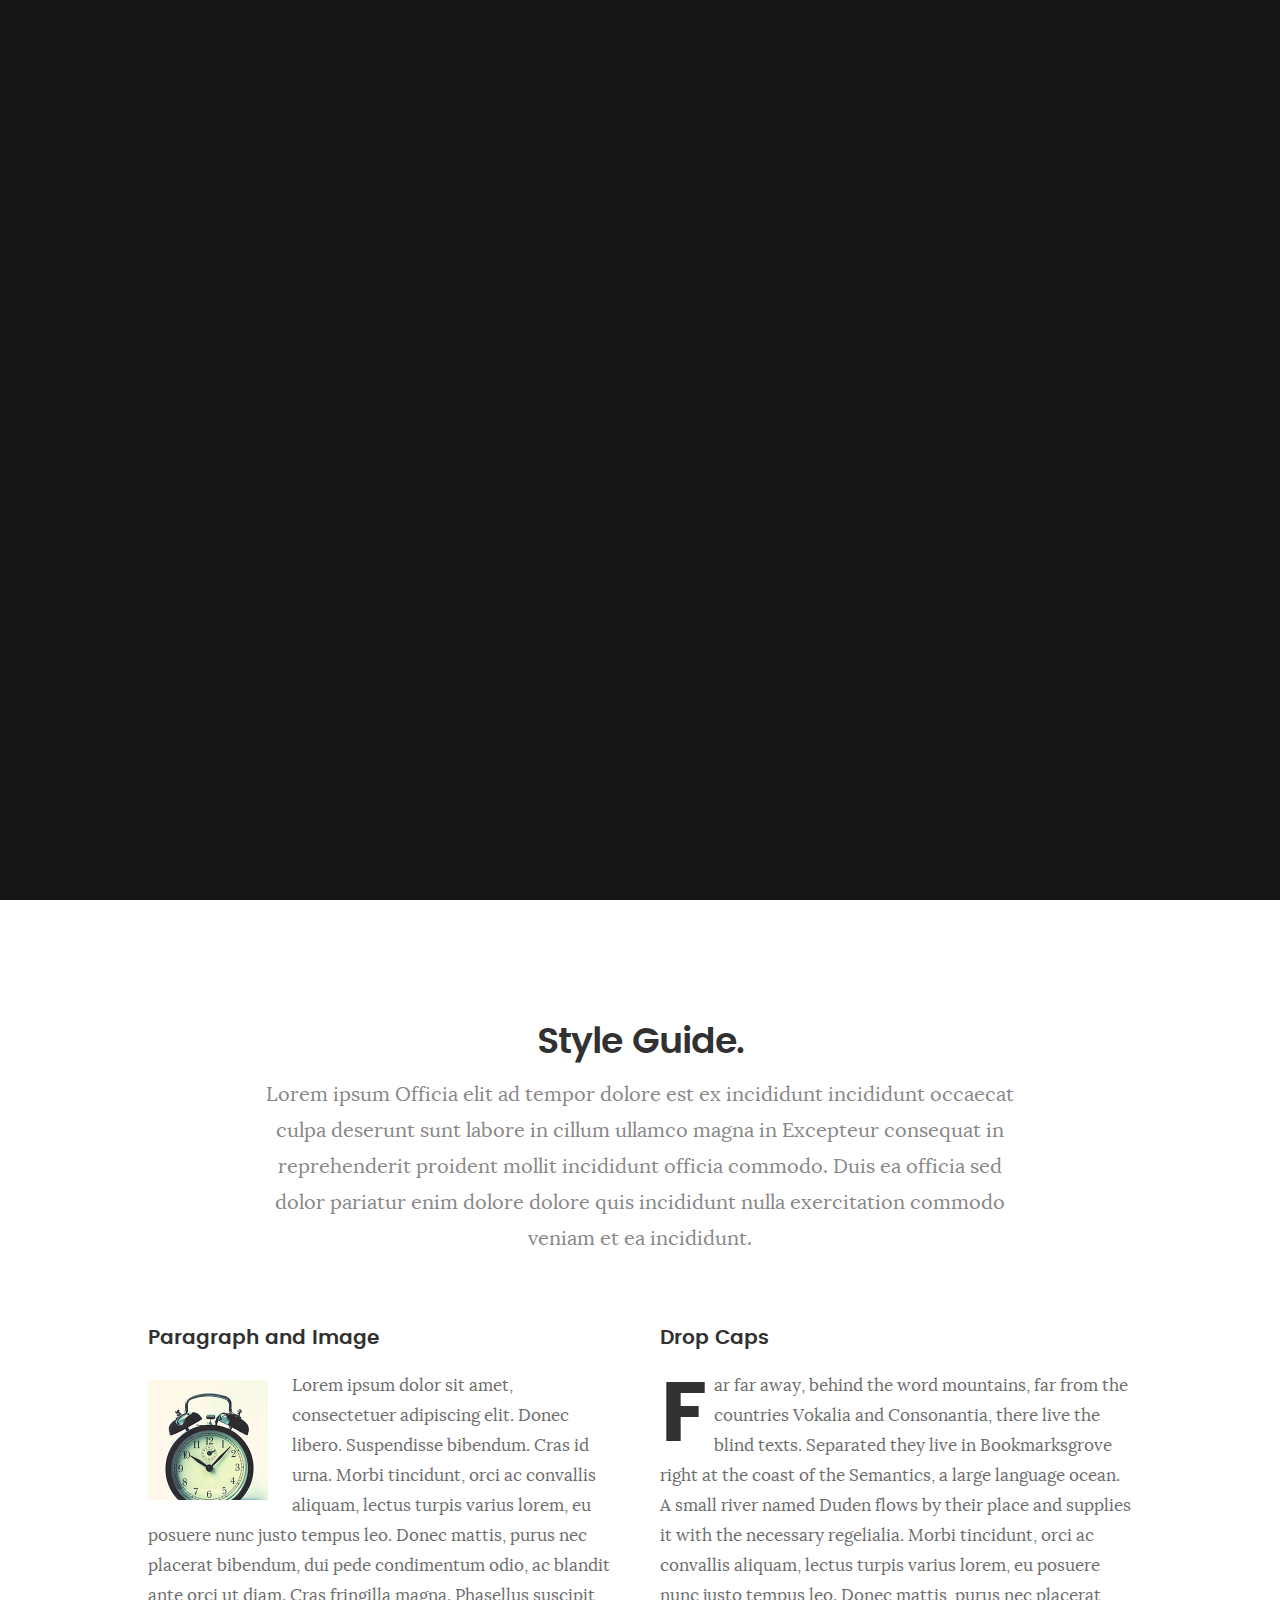
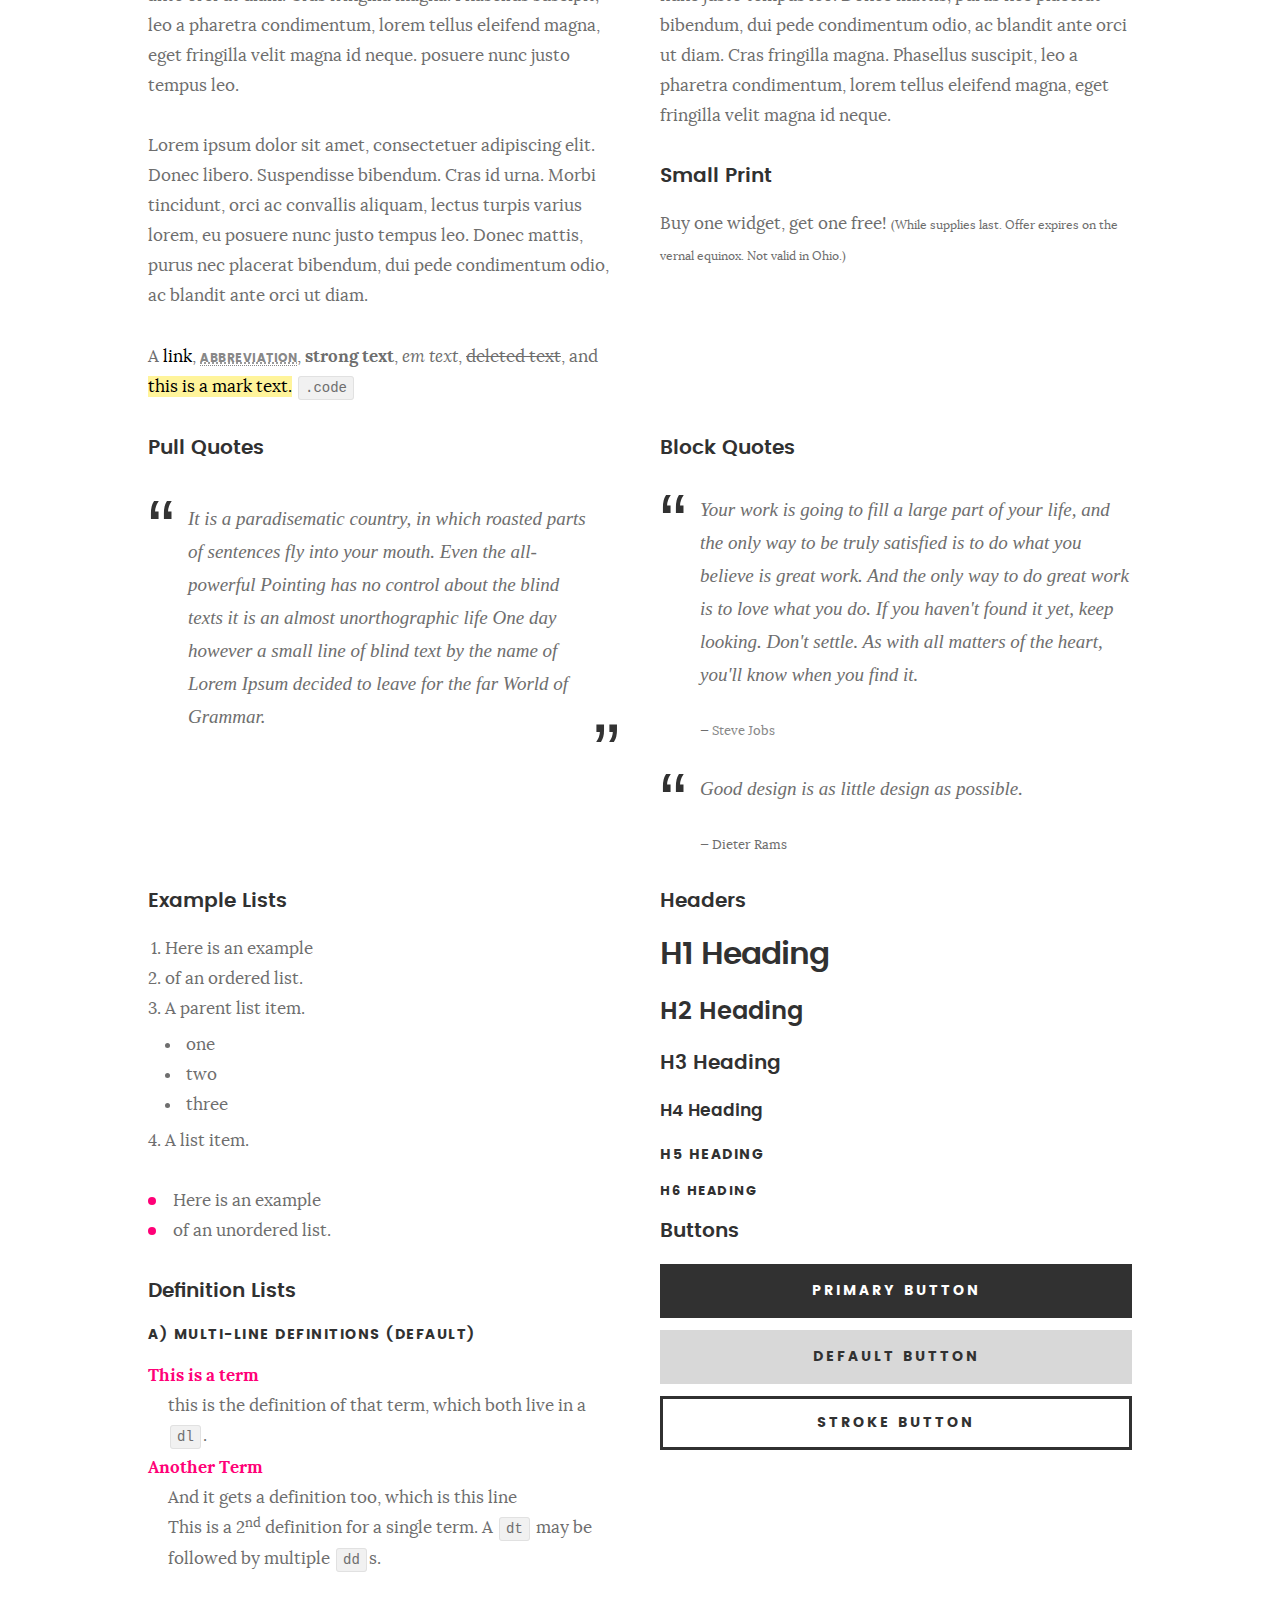
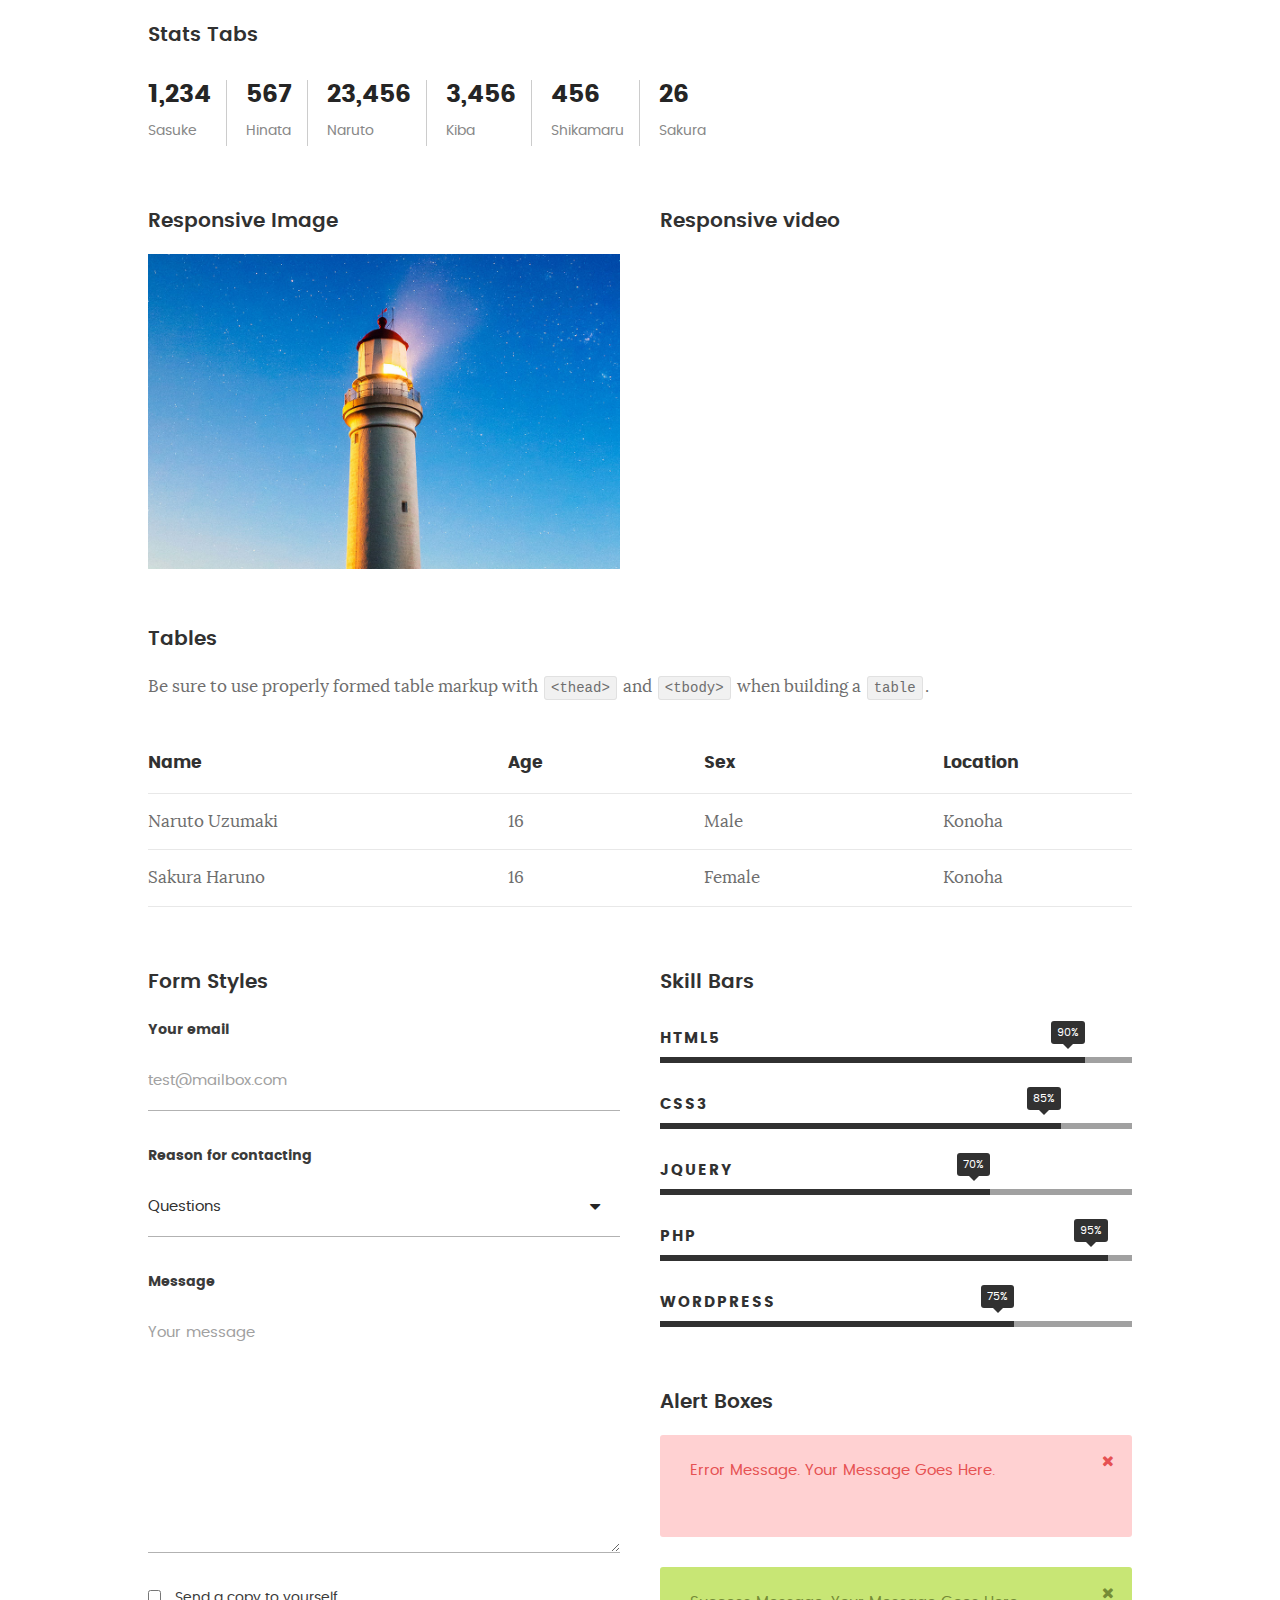
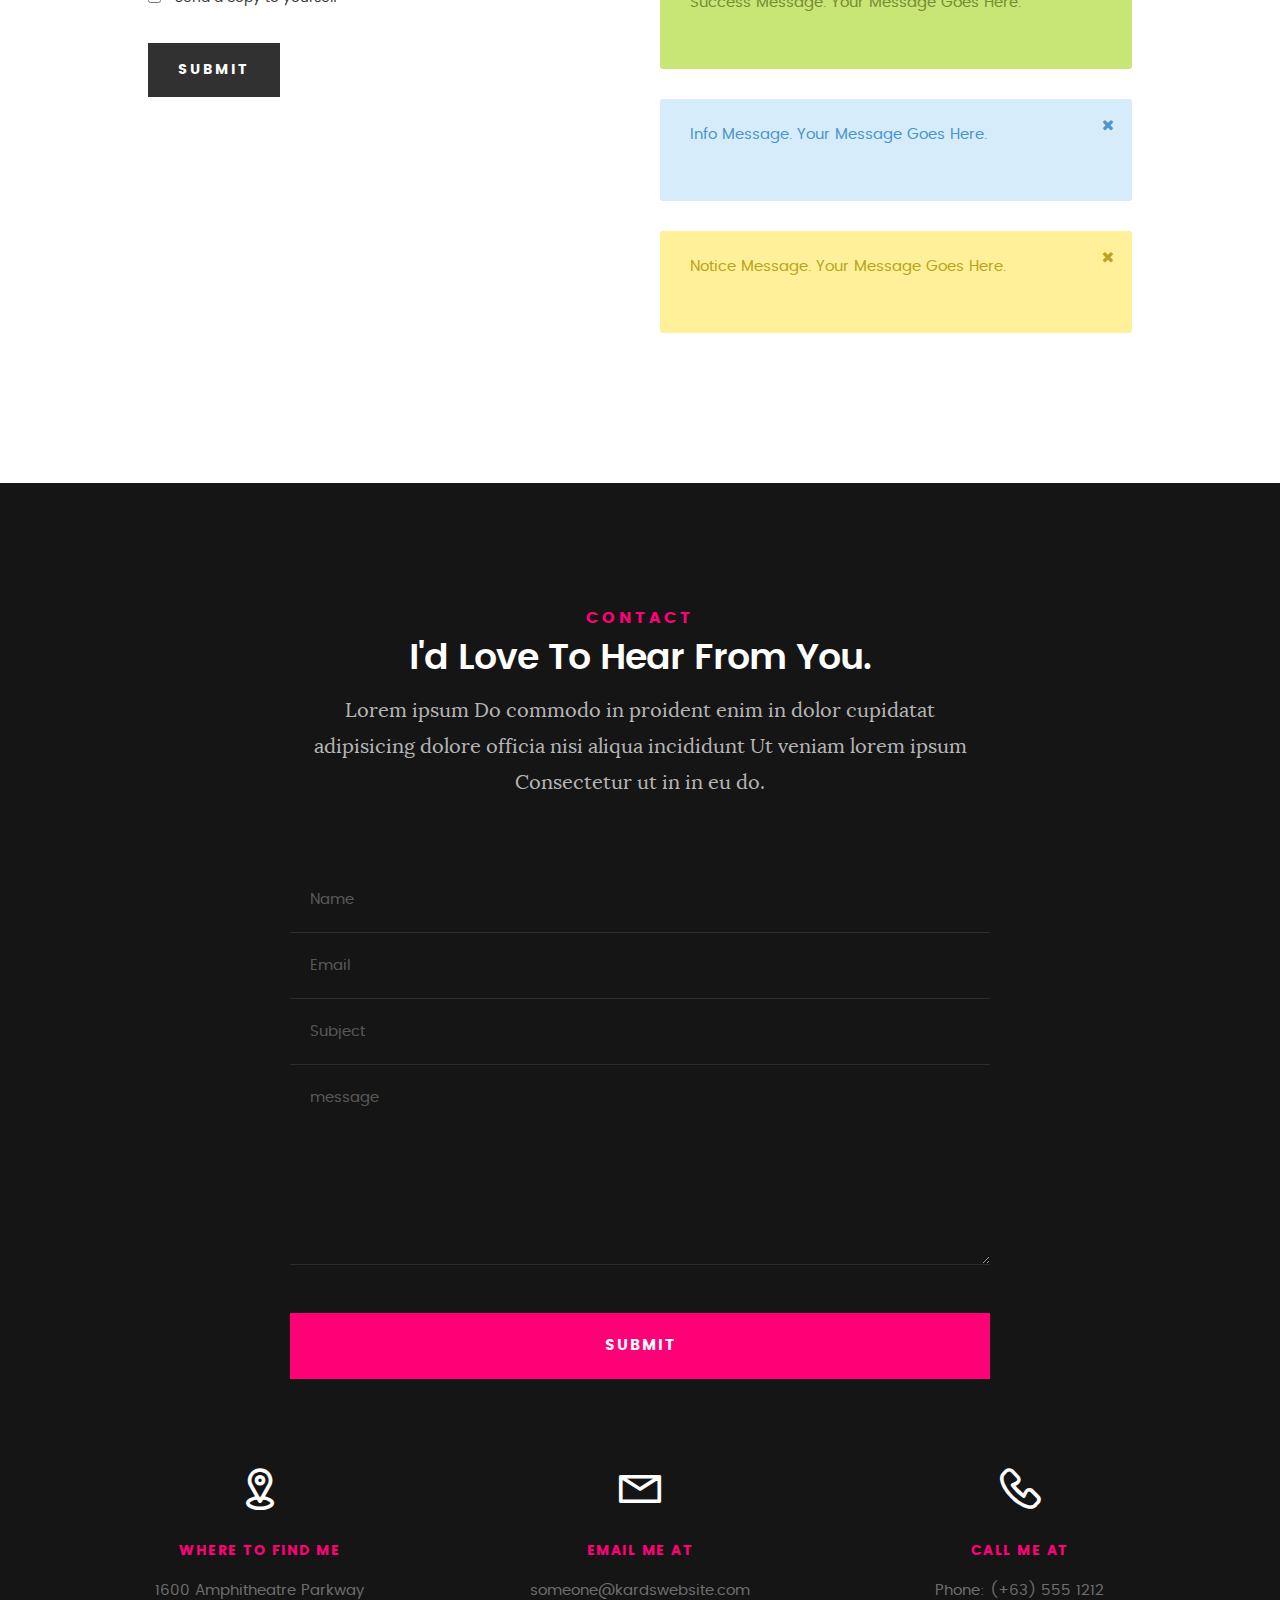
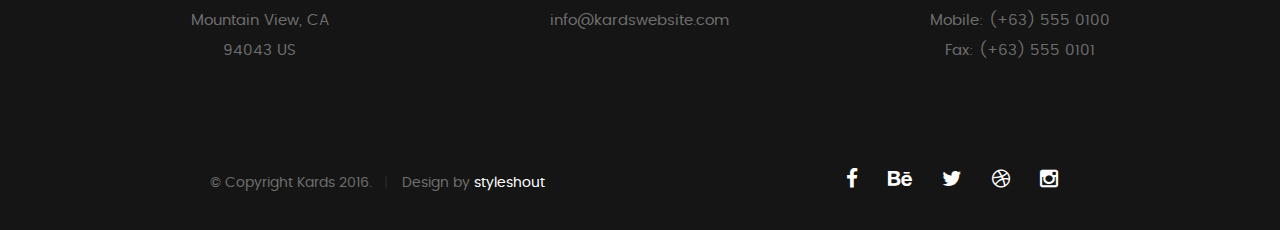
<file: styles.html>
<!DOCTYPE html>
<!--[if IE 8 ]><html class="no-js oldie ie8" lang="en"> <![endif]-->
<!--[if IE 9 ]><html class="no-js oldie ie9" lang="en"> <![endif]-->
<!--[if (gte IE 9)|!(IE)]><!--><html class="no-js" lang="en"> <!--<![endif]-->
<head>

   <!--- basic page needs
   ================================================== -->
   <meta charset="utf-8">
	<title>Style Demo - Kards</title>
	<meta name="description" content="">  
	<meta name="author" content="">

   <!-- mobile specific metas
   ================================================== -->
	<meta name="viewport" content="width=device-width, initial-scale=1, maximum-scale=1">

 	<!-- CSS
   ================================================== -->
   <link rel="stylesheet" href="css/base.css">  
   <link rel="stylesheet" href="css/main.css">
   <link rel="stylesheet" href="css/vendor.css">

   <style type="text/css" media="screen">

   	#styles { 
   		background: white;
   		padding-top: 12rem;
   		padding-bottom: 12rem;
   	}
   	#styles .row {
   		max-width: 1024px;
     	}
     	#styles .section-intro {
   		max-width: 800px;
     	}
      	
   </style>       

   <!-- script
   ================================================== -->
	<script src="js/modernizr.js"></script>
	<script src="js/pace.min.js"></script>

   <!-- favicons
	================================================== -->
	<link rel="icon" type="image/png" href="favicon.png">

</head>

<body id="top">

	<!-- header 
   ================================================== -->
   <header>   	
   	<div class="row">

   		<div class="top-bar">
   			<a class="menu-toggle" href="#"><span>Menu</span></a>

	   		<div class="logo">
		         <a href="index.html">Rajat Gupta</a>
		      </div>		      

		   	<nav id="main-nav-wrap">
					<ul class="main-navigation">
						<li><a href="index.html#intro" title="">Home</a></li>
						<li><a href="index.html#about" title="">About</a></li>
						<li><a href="index.html#resume" title="">Resume</a></li>
						<li><a href="index.html#portfolio" title="">Portfolio</a></li>
						<li><a href="index.html#services" title="">Services</a></li>					
						<li><a class="smoothscroll"  href="#contact" title="">Contact</a></li>	
						<li><a href="styles.html" title="">Style Demo</a></li>				
					</ul>
				</nav>    		
   		</div> <!-- /top-bar --> 
   		
   	</div> <!-- /row --> 		
   </header> <!-- /header -->

	<!-- intro section
   ================================================== -->
   <section id="intro">   

   	<div class="intro-overlay"></div>	

   	<div class="intro-content">
   		<div class="row">

   			<div class="col-twelve">

	   			<h5>Hello, World.</h5>
	   			<h1>I'm Juan Dela Cruz.</h1>

	   			<p class="intro-position">
	   				<span>Front-end Developer</span>
	   				<span>UI/UX Designer</span> 
	   			</p>

	   			<a class="button stroke smoothscroll" href="#about" title="">More About Me</a>

	   		</div>  
   			
   		</div>   		 		
   	</div> <!-- /intro-content --> 

   	<ul class="intro-social">        
         <li><a href="#"><i class="fa fa-facebook"></i></a></li>
         <li><a href="#"><i class="fa fa-behance"></i></a></li>
         <li><a href="#"><i class="fa fa-twitter"></i></a></li>
         <li><a href="#"><i class="fa fa-dribbble"></i></a></li>
         <li><a href="#"><i class="fa fa-instagram"></i></a></li>
      </ul> <!-- /intro-social -->      	

   </section> <!-- /intro -->


   <!-- Style Demo
   ================================================== -->
   <section id="styles">

   	<div class="row section-intro">

   		<div class="col-twelve">

   			<h1>Style Guide.</h1>

   			<p class="lead">Lorem ipsum Officia elit ad tempor dolore est ex incididunt incididunt occaecat culpa deserunt sunt labore in cillum ullamco magna in Excepteur consequat in reprehenderit proident mollit incididunt officia commodo.
   			Duis ea officia sed dolor pariatur enim dolore dolore quis incididunt nulla exercitation commodo veniam et ea incididunt.</p>   			

   		</div>

     	</div> <!-- /row -->

     	<div class="row">

     		<div class="col-six tab-full">

		      <h3>Paragraph and Image</h3>

		      <p><a href="#"><img width="120" height="120" class="pull-left" alt="sample-image" src="images/sample-image.jpg"></a>
		  		Lorem ipsum dolor sit amet, consectetuer adipiscing elit. Donec libero. Suspendisse bibendum.
		  		Cras id urna. Morbi tincidunt, orci ac convallis aliquam, lectus turpis varius lorem, eu
		  		posuere nunc justo tempus leo. Donec mattis, purus nec placerat bibendum, dui pede condimentum
		  		odio, ac blandit ante orci ut diam. Cras fringilla magna. Phasellus suscipit, leo a pharetra
		  		condimentum, lorem tellus eleifend magna, eget fringilla velit magna id neque.
		  		posuere nunc justo tempus leo. </p>

		  		<p>
		  		Lorem ipsum dolor sit amet, consectetuer adipiscing elit. Donec libero. Suspendisse bibendum.
		  		Cras id urna. Morbi tincidunt, orci ac convallis aliquam, lectus turpis varius lorem, eu
		  		posuere nunc justo tempus leo. Donec mattis, purus nec placerat bibendum, dui pede condimentum
		  		odio, ac blandit ante orci ut diam.	
 			   </p>

            <p>A <a href="#">link</a>,
  			   <abbr title="this really isn't a very good description">abbreviation</abbr>,
  			   <strong>strong text</strong>,
            <em>em text</em>,
  			   <del>deleted text</del>, and
            <mark>this is a mark text.</mark>
            <code>.code</code>
          	</p>

         </div>

         <div class="col-six tab-full">

            <h3>Drop Caps</h3>

	         <p class="drop-cap">Far far away, behind the word mountains, far from the countries Vokalia and Consonantia,
	         there live the blind texts. Separated they live in Bookmarksgrove right at the coast of the
	         Semantics, a large language ocean. A small river named Duden flows by their place and supplies it with the necessary regelialia. Morbi tincidunt, orci ac convallis aliquam, lectus turpis varius lorem, eu	posuere nunc justo tempus leo. Donec mattis, purus nec placerat bibendum, dui pede condimentum odio, ac blandit ante orci ut diam. Cras fringilla magna. Phasellus suscipit, leo a pharetra condimentum, lorem tellus eleifend magna, eget fringilla velit magna id neque.
		  		</p>

		      <h3>Small Print</h3>

		      <p>Buy one widget, get one free!
		  		<small>(While supplies last. Offer expires on the vernal equinox. Not valid in Ohio.)</small>
		  		</p>

		   </div>	         

		</div> <!-- /row -->

		<div class="row">

		  	<div class="col-six tab-full">

		      <h3>Pull Quotes</h3>

		      <aside class="pull-quote">
				   <blockquote>
					   <p>It is a paradisematic country, in which roasted parts of
		            sentences fly into your mouth. Even the all-powerful Pointing has no control about the blind
		            texts it is an almost unorthographic life One day however a small line of blind text by the name
		            of Lorem Ipsum decided to leave for the far World of Grammar.</p>
					</blockquote>
				</aside>

		   </div>

		   <div class="col-six tab-full">

		      <h3>Block Quotes</h3>

		      <blockquote cite="http://where-i-got-my-info-from.com">
				   <p>Your work is going to fill a large part of your life, and the only way to be truly satisfied is
		         to do what you believe is great work. And the only way to do great work is to love what you do.
		         If you haven't found it yet, keep looking. Don't settle. As with all matters of the heart, you'll know when you find it.
		         </p>
		
					<cite>
					   <a href="#">Steve Jobs</a>
					</cite>
			   </blockquote>

		      <blockquote>
		         <p>Good design is as little design as possible.</p>
		         <cite>Dieter Rams</cite>
		      </blockquote>

		   </div>

		</div> <!-- /row -->

		<div class="row half-bottom">

		 	<div class="col-six tab-full">

		      <h3>Example Lists</h3>

		      <ol>
				   <li>Here is an example</li>
				   <li>of an ordered list.</li>
				   <li>A parent list item.
				   	<ul>
				   		<li>one</li>
				   		<li>two</li>
				   		<li>three</li>
				   	</ul>
				   </li>
				   <li>A list item.</li>
			   </ol>

		      <ul class="disc">
				   <li>Here is an example</li>
				   <li>of an unordered list.</li>
			   </ul>	

			   <h3>Definition Lists</h3>	            

		      <h5>a) Multi-line Definitions (default)</h5>

		      <dl>
				   <dt><strong>This is a term</strong></dt>
				      <dd>this is the definition of that term, which both live in a <code>dl</code>.</dd>
				   <dt><strong>Another Term</strong></dt>
				      <dd>And it gets a definition too, which is this line</dd>
				      <dd>This is a 2<sup>nd</sup> definition for a single term. A <code>dt</code> may be followed by multiple <code>dd</code>s.</dd>
			   </dl>

		   </div>

		   <div class="col-six tab-full">		                  

		      <h3>Headers</h3>

		      <h1>H1 Heading</h1>
		      <h2>H2 Heading</h2>
		      <h3>H3 Heading</h3>
		      <h4>H4 Heading</h4>
		      <h5>H5 Heading</h5>
		      <h6>H6 Heading</h6>

		      <h3>Buttons</h3>

		    	<p>
		     		<a class="button button-primary full-width" href="#">Primary Button</a>
		     		<a class="button full-width" href="#">Default Button</a>
		     		<a class="button stroke full-width" href="#">Stroke Button</a>
		     	</p>

		   </div>

		</div> <!-- /row -->

		<div class="row">

		   <div class="col-twelve">

		    	<h3>Stats Tabs</h3>

		      <ul class="stats-tabs">
				   <li><a href="#">1,234 <em>Sasuke</em></a></li>
				   <li><a href="#">567 <em>Hinata</em></a></li>
				   <li><a href="#">23,456 <em>Naruto</em></a></li>
				   <li><a href="#">3,456 <em>Kiba</em></a></li>
				   <li><a href="#">456 <em>Shikamaru</em></a></li>
				   <li><a href="#">26 <em>Sakura</em></a></li>
				</ul>	      		

		   </div>	      	

		</div> <!-- /row -->

		<div class="row half-bottom">

      	<div class="col-six tab-full">

      		<h3>Responsive Image</h3>

      		<p><img src="images/portfolio/modals/m-lighthouse.jpg"></p>

      	</div>

      	<div class="col-six tab-full">

      		<h3>Responsive video</h3>

      		<div class="fluid-video-wrapper">
                  <iframe src="http://player.vimeo.com/video/14592941?title=0&amp;byline=0&amp;portrait=0&amp;color=F64B39" width="500" height="281" frameborder="0" webkitallowfullscreen mozallowfullscreen allowfullscreen></iframe> 
            </div>

      	</div>
      	
      </div> <!-- /row -->

      <div class="row add-bottom">

      	<div class="col-twelve">

      		<h3>Tables</h3>
      		<p>Be sure to use properly formed table markup with <code>&lt;thead&gt;</code> and <code>&lt;tbody&gt;</code> when building a <code>table</code>.</p>

      		<div class="table-responsive">

      			<table>
					  <thead>
					    <tr>
					      <th>Name</th>
					      <th>Age</th>
					      <th>Sex</th>
					      <th>Location</th>					    
					    </tr>
					  </thead>
					  <tbody>
					    <tr>
					      <td>Naruto Uzumaki</td>
					      <td>16</td>
					      <td>Male</td>
					      <td>Konoha</td>					    
					    </tr>
					    <tr>
					      <td>Sakura Haruno</td>
					      <td>16</td>
					      <td>Female</td>
					      <td>Konoha</td>			    
					    </tr>
					  </tbody>
					</table>

      		</div>     		

      	</div>
      	
      </div> <!--row -->

      <div class="row">

		   <div class="col-six tab-full">

		      <h3>Form Styles</h3>

		         <form>
			        	<div>
			         	<label for="sampleInput">Your email</label>
			         	<input class="full-width" type="email" placeholder="test@mailbox.com" id="sampleInput">
			         </div>
			         <div>
			         	<label for="sampleRecipientInput">Reason for contacting</label>
			         	<div class="ss-custom-select">
			         		<select class="full-width" id="sampleRecipientInput">
				           		<option value="Option 1">Questions</option>
				           		<option value="Option 2">Report</option>
				           		<option value="Option 3">Others</option>
				         	</select>
			         	</div>			         	
			         </div>
			       
			       	<label for="exampleMessage">Message</label>
			       	<textarea class="full-width" placeholder="Your message" id="exampleMessage"></textarea>

			        	<label class="add-bottom">
			           	<input type="checkbox">			            
			           	<span class="label-text">Send a copy to yourself</span>
			        	</label>
			       
			        	<input class="button-primary" type="submit" value="Submit">

			      </form>	            

		      </div>

		      <div class="col-six tab-full">

		      		<h3>Skill Bars</h3>

		      		<ul class="skill-bars">
						   <li>
						   	<div class="progress percent90"><span>90%</span></div>
						   	<strong>HTML5</strong>
						   </li>
						   <li>
						   	<div class="progress percent85"><span>85%</span></div>
						   	<strong>CSS3</strong>
						   </li>
						   <li>
						   	<div class="progress percent70"><span>70%</span></div>
						   	<strong>JQuery</strong>
						   </li>
						   <li>
						   	<div class="progress percent95"><span>95%</span></div>
						   	<strong>PHP</strong>
						   </li>
						   <li>

						   	<div class="progress percent75"><span>75%</span></div>
						   	<strong>Wordpress</strong>
						   </li>
		      
						</ul> <!-- /skill-bars -->

			        
			        <h3>Alert Boxes</h3> 
			        
			        <div class="alert-box ss-error hideit">
				        <p>Error Message. Your Message Goes Here.</p>
				        <i class="fa fa-times close"></i>
			        </div><!-- /error -->
			        
			        <div class="alert-box ss-success hideit">
				        <p>Success Message. Your Message Goes Here.</p>
				        <i class="fa fa-times close"></i>
			        </div><!-- /success -->
			        
			        <div class="alert-box ss-info hideit">
				         <p>Info Message. Your Message Goes Here.</p>
				        <i class="fa fa-times close"></i>
			        </div><!-- /info -->
			        
			        <div class="alert-box ss-notice hideit">
				        <p>Notice Message. Your Message Goes Here.</p>
				        <i class="fa fa-times close"></i>
			        </div><!-- /notice -->
			        
			  </div>	         

		</div> <!-- /row -->
		   	
   </section> <!--styles -->	

	
   <!-- contact
   ================================================== -->
	<section id="contact">

		<div class="row section-intro">
   		<div class="col-twelve">

   			<h5>Contact</h5>
   			<h1>I'd Love To Hear From You.</h1>

   			<p class="lead">Lorem ipsum Do commodo in proident enim in dolor cupidatat adipisicing dolore officia nisi aliqua incididunt Ut veniam lorem ipsum Consectetur ut in in eu do.</p>

   		</div> 
   	</div> <!-- /section-intro -->

   	<div class="row contact-form">

   		<div class="col-twelve">

            <!-- form -->
            <form name="contactForm" id="contactForm" method="post" action="">
      			<fieldset>

                  <div class="form-field">
 						   <input name="contactName" type="text" id="contactName" placeholder="Name" value="" minlength="2" required="">
                  </div>
                  <div class="form-field">
	      			   <input name="contactEmail" type="email" id="contactEmail" placeholder="Email" value="" required="">
	               </div>
                  <div class="form-field">
	     				   <input name="contactSubject" type="text" id="contactSubject" placeholder="Subject" value="">
	               </div>                       
                  <div class="form-field">
	                 	<textarea name="contactMessage" id="contactMessage" placeholder="message" rows="10" cols="50" required=""></textarea>
	               </div>                      
                 <div class="form-field">
                     <button class="submitform">Submit</button>
                     <div id="submit-loader">
                        <div class="text-loader">Sending...</div>                             
       				      <div class="s-loader">
								  	<div class="bounce1"></div>
								  	<div class="bounce2"></div>
								  	<div class="bounce3"></div>
								</div>
							</div>
                  </div>

      			</fieldset>
      		</form> <!-- Form End -->

            <!-- contact-warning -->
            <div id="message-warning"></div>            
            <!-- contact-success -->
      		<div id="message-success">
               <i class="fa fa-check"></i>Your message was sent, thank you!<br>
      		</div>

         </div> <!-- /col-twelve -->
   		
   	</div> <!-- /contact-form -->

   	<div class="row contact-info">

   		<div class="col-four tab-full">

   			<div class="icon">
   				<i class="icon-pin"></i>
   			</div>

   			<h5>Where to find me</h5>

   			<p>
            1600 Amphitheatre Parkway<br>
            Mountain View, CA<br>
            94043 US
            </p>

   		</div>

   		<div class="col-four tab-full collapse">

   			<div class="icon">
   				<i class="icon-mail"></i>
   			</div>

   			<h5>Email Me At</h5>

   			<p>someone@kardswebsite.com<br>
			   	info@kardswebsite.com			     
			   </p>

   		</div>

   		<div class="col-four tab-full">

   			<div class="icon">
   				<i class="icon-phone"></i>
   			</div>

   			<h5>Call Me At</h5>

   			<p>Phone: (+63) 555 1212<br>
			   	Mobile: (+63) 555 0100<br>
			     	Fax: (+63) 555 0101
			   </p>

   		</div>
   		
   	</div> <!-- /contact-info -->
		
	</section> <!-- /contact -->


   <!-- footer
   ================================================== -->

   <footer>
     	<div class="row">

     		<div class="col-six tab-full pull-right social">

     			<ul class="footer-social">        
			      <li><a href="#"><i class="fa fa-facebook"></i></a></li>
			      <li><a href="#"><i class="fa fa-behance"></i></a></li>
			      <li><a href="#"><i class="fa fa-twitter"></i></a></li>
			      <li><a href="#"><i class="fa fa-dribbble"></i></a></li>
			      <li><a href="#"><i class="fa fa-instagram"></i></a></li>
			   </ul> 
	      		
	      </div>

      	<div class="col-six tab-full">
	      	<div class="copyright">
		        	<span>© Copyright Kards 2016.</span> 
		        	<span>Design by <a href="http://www.styleshout.com/">styleshout</a></span>	         	
		         </div>		                  
	      	</div>

	      	<div id="go-top">
		         <a class="smoothscroll" title="Back to Top" href="#top"><i class="fa fa-long-arrow-up"></i></a>
		      </div>

      	</div> <!-- /row -->     	
   </footer>    

   <div id="preloader"> 
    	<div id="loader"></div>
   </div> 

   <!-- Java Script
   ================================================== --> 
   <script src="js/jquery-2.1.3.min.js"></script>
   <script src="js/plugins.js"></script>
   <script src="js/main.js"></script>

</body>

</html>
</file>
<file: css/base.css>
/**
 * =================================================================== 
 *
 *  Kards v1.0 Base Stylesheet
 *  url: styleshout.com
 *  03-01-2016
 *  ------------------------------------------------------------------
 *  TOC:
 *  01. reset
 *  02. basic/base setup styles
 *  03. grid
 *  04. MISC
 *
 * =================================================================== 
 */

/** 
 * ===================================================================
 * 01. reset - normalize.css v3.0.2 | MIT License | git.io/normalize
 *
 * ------------------------------------------------------------------- 
 */
html {
	font-family: sans-serif;
	-ms-text-size-adjust: 100%;
	-webkit-text-size-adjust: 100%;
}

body {
	margin: 0;
}

article,
aside,
details,
figcaption,
figure,
footer,
header,
hgroup,
main,
menu,
nav,
section,
summary {
	display: block;
}

audio,
canvas,
progress,
video {
	display: inline-block;
	vertical-align: baseline;
}

audio:not([controls]) {
	display: none;
	height: 0;
}

[hidden],
template {
	display: none;
}

a {
	background: transparent;
}

a:active,
a:hover {
	outline: 0;
}

abbr[title] {
	border-bottom: 1px dotted;
}

b,
strong {
	font-weight: bold;
}

dfn {
	font-style: italic;
}

h1 {
	font-size: 2em;
	margin: 0.67em 0;
}

mark {
	background: #ff0;
	color: #000;
}

small {
	font-size: 80%;
}

sub,
sup {
	font-size: 75%;
	line-height: 0;
	position: relative;
	vertical-align: baseline;
}

sup {
	top: -0.5em;
}

sub {
	bottom: -0.25em;
}

img {
	border: 0;
}

svg:not(:root) {
	overflow: hidden;
}

figure {
	margin: 1em 40px;
}

hr {
	-moz-box-sizing: content-box;
	box-sizing: content-box;
	height: 0;
}

pre {
	overflow: auto;
}

code,
kbd,
pre,
samp {
	font-family: monospace, monospace;
	font-size: 1em;
}

button,
input,
optgroup,
select,
textarea {
	color: inherit;
	font: inherit;
	margin: 0;
}

button {
	overflow: visible;
}

button,
select {
	text-transform: none;
}

button,
html input[type="button"],
input[type="reset"],
input[type="submit"] {
	-webkit-appearance: button;
	cursor: pointer;
}

button[disabled],
html input[disabled] {
	cursor: default;
}

button::-moz-focus-inner,
input::-moz-focus-inner {
	border: 0;
	padding: 0;
}

input {
	line-height: normal;
}

input[type="checkbox"],
input[type="radio"] {
	box-sizing: border-box;
	padding: 0;
}

input[type="number"]::-webkit-inner-spin-button,
input[type="number"]::-webkit-outer-spin-button {
	height: auto;
}

input[type="search"] {
	-webkit-appearance: textfield;
	-moz-box-sizing: content-box;
	-webkit-box-sizing: content-box;
	box-sizing: content-box;
}

input[type="search"]::-webkit-search-cancel-button,
input[type="search"]::-webkit-search-decoration {
	-webkit-appearance: none;
}

fieldset {
	border: 1px solid #c0c0c0;
	margin: 0 2px;
	padding: 0.35em 0.625em 0.75em;
}

legend {
	border: 0;
	padding: 0;
}

textarea {
	overflow: auto;
}

optgroup {
	font-weight: bold;
}

table {
	border-collapse: collapse;
	border-spacing: 0;
}

td,
th {
	padding: 0;
}

/** 
 * ===================================================================
 * 02. basic/base setup styles - (_basic.scss)
 *
 * ------------------------------------------------------------------- 
 */
html {
	font-size: 62.5%;
	box-sizing: border-box;
}

*,
*::before,
*::after {
	box-sizing: inherit;
}

body {
	font-weight: normal;
	line-height: 1;
	text-rendering: optimizeLegibility;
	word-wrap: break-word;
	-webkit-overflow-scrolling: touch;
	-webkit-text-size-adjust: none;
}

body,
input,
button {
	-moz-osx-font-smoothing: grayscale;
	-webkit-font-smoothing: antialiased;
}

/**
 * Media - (_basic.scss)
 * ------------------------------------------------------------------- 
 */
img,
video {
	max-width: 100%;
	height: auto;
}

/**
 * Typography resets - (_basic.scss)
 * ------------------------------------------------------------------- 
 */
div,
dl,
dt,
dd,
ul,
ol,
li,
h1,
h2,
h3,
h4,
h5,
h6,
pre,
form,
p,
blockquote,
th,
td {
	margin: 0;
	padding: 0;
}

h1,
h2,
h3,
h4,
h5,
h6 {
	-webkit-font-variant-ligatures: common-ligatures;
	-moz-font-variant-ligatures: common-ligatures;
	font-variant-ligatures: common-ligatures;
	text-rendering: optimizeLegibility;
}

em,
i {
	font-style: italic;
	line-height: inherit;
}

strong,
b {
	font-weight: bold;
	line-height: inherit;
}

small {
	font-size: 60%;
	line-height: inherit;
}

ol,
ul {
	list-style: none;
}

li {
	display: block;
}

/**
 * links - (_basic.scss)
 * ------------------------------------------------------------------- 
 */
a {
	text-decoration: none;
	line-height: inherit;
}

a img {
	border: none;
}

/**
 * inputs - (_basic.scss)
 * ------------------------------------------------------------------- 
 */
fieldset {
	margin: 0;
	padding: 0;
}

input[type="email"],
input[type="number"],
input[type="search"],
input[type="text"],
input[type="tel"],
input[type="url"],
input[type="password"],
textarea {
	-webkit-appearance: none;
	-moz-appearance: none;
	-ms-appearance: none;
	-o-appearance: none;
	appearance: none;
}

/** 
 * ===================================================================
 * 03. grid - (_grid.scss)
 *
 * ------------------------------------------------------------------- 
 */
.row {
	width: 94%;
	max-width: 1140px;
	margin: 0 auto;
}

.row:before,
.row:after {
	content: "";
	display: table;
}

.row:after {
	clear: both;
}

.row .row {
	width: auto;
	max-width: none;
	margin-left: -20px;
	margin-right: -20px;
}

[class*="col-"],
.bgrid {
	float: left;
}

[class*="col-"] + [class*="col-"].end {
	float: right;
}

[class*="col-"] {
	padding: 0 20px;
}

.col-one {
	width: 8.33333%;
}

.col-two,
.col-1-6 {
	width: 16.66667%;
}

.col-three,
.col-1-4 {
	width: 25%;
}

.col-four,
.col-1-3 {
	width: 33.33333%;
}

.col-five {
	width: 41.66667%;
}

.col-six,
.col-1-2 {
	width: 50%;
}

.col-seven {
	width: 58.33333%;
}

.col-eight,
.col-2-3 {
	width: 66.66667%;
}

.col-nine,
.col-3-4 {
	width: 75%;
}

.col-ten,
.col-5-6 {
	width: 83.33333%;
}

.col-eleven {
	width: 91.66667%;
}

.col-twelve,
.col-full {
	width: 100%;
}

/**
 * small screens - (_grid.scss)
 * --------------------------------------------------------------- 
 */
@media screen and (max-width:1024px) {
	.row .row {
		margin-left: -18px;
		margin-right: -18px;
	}

	[class*="col-"] {
		padding: 0 18px;
	}

}

/**
 * tablets - (_grid.scss)
 * --------------------------------------------------------------- 
 */
@media screen and (max-width:768px) {
	.row {
		width: auto;
		padding-left: 30px;
		padding-right: 30px;
	}

	.row .row {
		padding-left: 0;
		padding-right: 0;
		margin-left: -15px;
		margin-right: -15px;
	}

	[class*="col-"] {
		padding: 0 15px;
	}

	.tab-1-4 {
		width: 25%;
	}

	.tab-1-3 {
		width: 33.33333%;
	}

	.tab-1-2 {
		width: 50%;
	}

	.tab-2-3 {
		width: 66.66667%;
	}

	.tab-3-4 {
		width: 75%;
	}

	.tab-full {
		width: 100%;
	}

}

/**
 * large mobile devices - (_grid.scss)
 * --------------------------------------------------------------- 
 */
@media screen and (max-width:600px) {
	.row {
		padding-left: 25px;
		padding-right: 25px;
	}

	.row .row {
		margin-left: -10px;
		margin-right: -10px;
	}

	[class*="col-"] {
		padding: 0 10px;
	}

	.mob-1-4 {
		width: 25%;
	}

	.mob-1-2 {
		width: 50%;
	}

	.mob-3-4 {
		width: 75%;
	}

	.mob-full {
		width: 100%;
	}

}

/**
 * small mobile devices - (_grid.scss)
 * --------------------------------------------------------------- 
 */
@media screen and (max-width:400px) {
	.row .row {
		padding-left: 0;
		padding-right: 0;
		margin-left: 0;
		margin-right: 0;
	}

	[class*="col-"] {
		width: 100% !important;
		float: none !important;
		clear: both !important;
		margin-left: 0;
		margin-right: 0;
		padding: 0;
	}

	[class*="col-"] + [class*="col-"].end {
		float: none;
	}

}

/** 
 * ===================================================================
 * block grids - (_grid.scss)
 *
 * ------------------------------------------------------------------- 
 */
[class*="block-"]:before,
[class*="block-"]:after {
	content: "";
	display: table;
}

[class*="block-"]:after {
	clear: both;
}

.block-1-6 .bgrid {
	width: 16.66667%;
}

.block-1-4 .bgrid {
	width: 25%;
}

.block-1-3 .bgrid {
	width: 33.33333%;
}

.block-1-2 .bgrid {
	width: 50%;
}

/**
 * Clearing for block grid columns. Allow columns with 
 * different heights to align properly.
 */
.block-1-6 .bgrid:nth-child(6n+1),
.block-1-4 .bgrid:nth-child(4n+1),
.block-1-3 .bgrid:nth-child(3n+1),
.block-1-2 .bgrid:nth-child(2n+1) {
	clear: both;
}

/**
 * small screens - (_grid.scss)
 * --------------------------------------------------------------- 
 */
@media screen and (max-width:1024px) {
	.block-s-1-6 .bgrid {
		width: 16.66667%;
	}

	.block-s-1-4 .bgrid {
		width: 25%;
	}

	.block-s-1-3 .bgrid {
		width: 33.33333%;
	}

	.block-s-1-2 .bgrid {
		width: 50%;
	}

	.block-s-full .bgrid {
		width: 100%;
		clear: both;
	}

	[class*="block-s-"] .bgrid:nth-child(n) {
		clear: none;
	}

	.block-s-1-6 .bgrid:nth-child(6n+1),
	.block-s-1-4 .bgrid:nth-child(4n+1),
	.block-s-1-3 .bgrid:nth-child(3n+1),
	.block-s-1-2 .bgrid:nth-child(2n+1) {
		clear: both;
	}

}

/**
 * tablets - (_grid.scss)
 * --------------------------------------------------------------- 
 */
@media screen and (max-width:768px) {
	.block-tab-1-6 .bgrid {
		width: 16.66667%;
	}

	.block-tab-1-4 .bgrid {
		width: 25%;
	}

	.block-tab-1-3 .bgrid {
		width: 33.33333%;
	}

	.block-tab-1-2 .bgrid {
		width: 50%;
	}

	.block-tab-full .bgrid {
		width: 100%;
		clear: both;
	}

	[class*="block-tab-"] .bgrid:nth-child(n) {
		clear: none;
	}

	.block-tab-1-6 .bgrid:nth-child(6n+1),
	.block-tab-1-4 .bgrid:nth-child(4n+1),
	.block-tab-1-3 .bgrid:nth-child(3n+1),
	.block-tab-1-2 .bgrid:nth-child(2n+1) {
		clear: both;
	}

}

/**
 * large mobile devices - (_grid.scss)
 * --------------------------------------------------------------- 
 */
@media screen and (max-width:600px) {
	.block-mob-1-6 .bgrid {
		width: 16.66667%;
	}

	.block-mob-1-4 .bgrid {
		width: 25%;
	}

	.block-mob-1-3 .bgrid {
		width: 33.33333%;
	}

	.block-mob-1-2 .bgrid {
		width: 50%;
	}

	.block-mob-full .bgrid {
		width: 100%;
		clear: both;
	}

	[class*="block-mob-"] .bgrid:nth-child(n) {
		clear: none;
	}

	.block-mob-1-6 .bgrid:nth-child(6n+1),
	.block-mob-1-4 .bgrid:nth-child(4n+1),
	.block-mob-1-3 .bgrid:nth-child(3n+1),
	.block-mob-1-2 .bgrid:nth-child(2n+1) {
		clear: both;
	}

}

/**
 * stack on small mobile devices - (_grid.scss)
 * --------------------------------------------------------------- 
 */
@media screen and (max-width:400px) {
	.stack .bgrid {
		width: 100% !important;
		float: none !important;
		clear: both !important;
		margin-left: 0;
		margin-right: 0;
	}

}

/** 
 * ===================================================================
 * 04. MISC  - (_grid.scss)
 *
 * ------------------------------------------------------------------- 
 */

/**
 * Clearing - (http://nicolasgallagher.com/micro-clearfix-hack/
 */
.group:before,
.group:after {
	content: "";
	display: table;
}

.group:after {
	clear: both;
}

/**
 * Misc Helper Styles 
 */
.hide {
	display: none;
}

.invisible {
	visibility: hidden;
}

.antialiased {
	-webkit-font-smoothing: antialiased;
	-moz-osx-font-smoothing: grayscale;
}

.remove-bottom {
	margin-bottom: 0;
}

.half-bottom {
	margin-bottom: 1.5rem !important;
}

.add-bottom {
	margin-bottom: 3rem !important;
}

.no-border {
	border: none;
}

.full-width {
	width: 100%;
}

.text-center {
	text-align: center;
}

.text-left {
	text-align: left;
}

.text-right {
	text-align: right;
}

.pull-left {
	float: left;
}

.pull-right {
	float: right;
}

.align-center {
	margin-left: auto;
	margin-right: auto;
	text-align: center;
}

/*# sourceMappingURL=base.css.map */
</file>
<file: css/main.css>
/**
 * =================================================================== 
 *
 *  Kards v1.0 Main Stylesheet
 *  url: styleshout.com
 *  03-01-2016
 *  ------------------------------------------------------------------
 *  TOC:
 *  01. webfonts and iconfonts
 *  02. base style overrides
 *  03. typography & general theme styles
 *  04. preloader
 *  05. forms
 *  06. buttons 
 *  07. other components
 *  08. common styles
 *  09. header styles
 *  10. intro
 *  11. about
 *  12. resume
 *  13. portfolio
 *  14. call-to-action section
 *  15. services
 *  16. stats
 *  17. contact
 *  18. footer
 *
 * =================================================================== 
 */


/** 
 * ===================================================================
 * 01. webfonts and iconfonts - (_document-setup.scss)
 *
 * ------------------------------------------------------------------- 
 */
@import url("fonts.css");
@import url("font-awesome/css/font-awesome.min.css");
@import url("micons/micons.css");


/** 
 * ===================================================================
 * 02. base style overrides - (_document-setup.scss)
 *
 * ------------------------------------------------------------------- 
 */
html {
	font-size: 10px;
}

@media only screen and (max-width:1024px) {
	html {
		font-size: 9.411764705882353px;
	}
}
@media only screen and (max-width:768px) {
	html {
		font-size: 10px;
	}
}
@media only screen and (max-width:400px) {
	html {
		font-size: 9.411764705882353px;
	}
}

html, body {
	height: 100%;
}
body {
	background: #151515;
	font-family: "lora-regular", serif;
	font-size: 1.7rem;
	line-height: 3rem;
	color: #6e6e6e;
}

/**
 * links - (_document-setup.scss)
 * -------------------------------------------------------------------
 */
a, a:visited {
	color: #000000;
	-moz-transition: all 0.3s ease-in-out;
	-o-transition: all 0.3s ease-in-out;
	-webkit-transition: all 0.3s ease-in-out;
	-ms-transition: all 0.3s ease-in-out;
	transition: all 0.3s ease-in-out;
}
a:hover, a:focus, a:active {
	color: #FF0077;
	outline: 0;
}

/** 
 * ===================================================================
 * 03. typography & general theme styles - (_document-setup.scss)
 *
 * ------------------------------------------------------------------- 
 */
h1, h2, h3, h4, h5, h6, .h01, .h02, .h03, .h04, .h05, .h06 {
	font-family: "poppins-semibold", sans-serif;
	color: #313131;
	font-style: normal;
	text-rendering: optimizeLegibility;
	margin-bottom: 2.1rem;
}
h3, .h03, h4, .h04 {
	margin-bottom: 1.8rem;
}
h5, .h05, h6, .h06 {
	font-family: "poppins-bold";
	margin-bottom: 1.2rem;
}
h1, .h01 {
	font-size: 3.1rem;
	line-height: 1.355;
	letter-spacing: -.1rem;
}
@media only screen and (max-width:600px) {
	h1, .h01 {
		font-size: 2.6rem;
		letter-spacing: -.07rem;
	}
}
h2, .h02 {
	font-size: 2.4rem;
	line-height: 1.25;
}
h3, .h03 {
	font-size: 2rem;
	line-height: 1.5;
}
h4, .h04 {
	font-size: 1.7rem;
	line-height: 1.765;
}
h5, .h05 {
	font-size: 1.4rem;
	line-height: 1.714;
	text-transform: uppercase;
	letter-spacing: .15rem;
}
h6, .h06 {
	font-size: 1.3rem;
	line-height: 1.846;
	text-transform: uppercase;
	letter-spacing: .15rem;
}
p img {
	margin: 0;
}
p.lead {
	font-family: "lora-regular", serif;
	font-size: 2rem;
	line-height: 1.8;
	color: #888888;
}
@media only screen and (max-width:768px) {
	p.lead {
		font-size: 1.7rem;
	}
}
em, i, strong, b {
	font-size: 1.7rem;
	line-height: 3rem;
	font-style: normal;
	font-weight: normal;
}
em, i {
	font-family: "lora-italic", serif;
}
strong, b {
	font-family: "lora-bold", serif;
}
small {
	font-size: 1.2rem;
	line-height: inherit;
}
blockquote {
	margin: 3rem 0;
	padding-left: 4rem;
	position: relative;
}
blockquote:before {
	content: "\201C";
	font-size: 8rem;
	line-height: 0px;
	margin: 0;
	color: #313131;
	font-family: arial, sans-serif;
	position: absolute;
	top: 3rem;
	left: 0;
}
blockquote p {
	font-family: georgia, serif;
	font-style: italic;
	padding: 0;
	font-size: 1.9rem;
	line-height: 1.737;
}
blockquote cite {
	display: block;
	font-size: 1.3rem;
	font-style: normal;
	line-height: 1.616;
}
blockquote cite:before {
	content: "\2014 \0020";
}
blockquote cite a, blockquote cite a:visited {
	color: #888888;
	border: none;
}
abbr {
	font-family: "poppins-bold", serif;
	font-variant: small-caps;
	text-transform: lowercase;
	letter-spacing: .05rem;
	color: #888888;
}
var, kbd, samp, code, pre {
	font-family: Consolas, "Andale Mono", Courier, "Courier New", monospace;
}
pre {
	padding: 2.4rem 3rem 3rem;
	background: #F1F1F1;
}
code {
	font-size: 1.4rem;
	margin: 0 .2rem;
	padding: .3rem .6rem;
	white-space: nowrap;
	background: #F1F1F1;
	border: 1px solid #E1E1E1;
	border-radius: 3px;
}
pre > code {
	display: block;
	white-space: pre;
	line-height: 2;
	padding: 0;
	margin: 0;
}
pre.prettyprint > code {
	border: none;
}
del {
	text-decoration: line-through;
}
abbr[title], dfn[title] {
	border-bottom: 1px dotted;
	cursor: help;
}
mark {
	background: #FFF49B;
	color: #000;
}
hr {
	border: solid #d2d2d2;
	border-width: 1px 0 0;
	clear: both;
	margin: 2.4rem 0 1.5rem;
	height: 0;
}

/**
 * Lists - (_document-setup.scss)  
 * -------------------------------------------------------------------
 */
ol {
	list-style: decimal;
}
ul {
	list-style: disc;
}
li {
	display: list-item;
}
ol, ul {
	margin-left: 1.7rem;
}
ul li {
	padding-left: .4rem;
}
ul ul, ul ol, ol ol, ol ul {
	margin: .6rem 0 .6rem 1.7rem;
}
ul.disc li {
	display: list-item;
	list-style: none;
	padding: 0 0 0 .8rem;
	position: relative;
}
ul.disc li::before {
	content: "";
	display: inline-block;
	width: 8px;
	height: 8px;
	border-radius: 50%;
	background: #FF0077;
	position: absolute;
	left: -17px;
	top: 11px;
	vertical-align: middle;
}
dt {
	margin: 0;
	color: #FF0077;
}
dd {
	margin: 0 0 0 2rem;
}

/**
 * tables - (_document-setup.scss)  
 * -------------------------------------------------------------------
 */
table {
	border-width: 0;
	width: 100%;
	max-width: 100%;
	font-family: "lora-regular", sans-serif;
}
th, td {
	padding: 1.5rem 3rem;
	text-align: left;
	border-bottom: 1px solid #E8E8E8;
}
th {
	color: #313131;
	font-family: "poppins-bold", sans-serif;
}
td {
	line-height: 1.5;
}
th:first-child, td:first-child {
	padding-left: 0;
}
th:last-child, td:last-child {
	padding-right: 0;
}
.table-responsive {
	overflow-x: auto;
	-webkit-overflow-scrolling: touch;
}

/**
 * Spacing - (_document-setup.scss)  
 * -------------------------------------------------------------------
 */
button, .button {
	margin-bottom: 1.2;
}
fieldset {
	margin-bottom: 1.5rem;
}
input,
textarea,
select,
pre,
blockquote,
figure,
table,
p,
ul,
ol,
dl,
form,
.fluid-video-wrapper,
.ss-custom-select {
	margin-bottom: 3rem;
}

/**
 * floated image - (_document-setup.scss)  
 * -------------------------------------------------------------------
 */
img.pull-right {
	margin: .9rem 0 0 2.4rem;
}
img.pull-left {
	margin: .9rem 2.4rem 0 0;
}

/**
 * block grid paddings - (_document-setup.scss) 
 * -------------------------------------------------------------------
 */
.bgrid {
	padding: 0 20px;
}
@media only screen and (max-width:1024px) {
	.bgrid {
		padding: 0 18px;
	}
}
@media only screen and (max-width:768px) {
	.bgrid {
		padding: 0 15px;
	}
}
@media only screen and (max-width:600px) {
	.bgrid {
		padding: 0 10px;
	}
}
@media only screen and (max-width:400px) {
	.bgrid {
		padding: 0;
	}
}

/**
 * pace.js styles - minimal  - (_document-setup.scss)
 * -------------------------------------------------------------------
 */
.pace {
	-webkit-pointer-events: none;
	pointer-events: none;
	-webkit-user-select: none;
	-moz-user-select: none;
	user-select: none;
}
.pace-inactive {
	display: none;
}
.pace .pace-progress {
	background: #FF0077;
	position: fixed;
	z-index: 900;
	top: 0;
	right: 100%;
	width: 100%;
	height: 6px;
}

/** 
 * ===================================================================
 * 04. preloader - (_preloader-1.scss)
 *
 * ------------------------------------------------------------------- 
 */
#preloader {
	position: fixed;
	top: 0;
	left: 0;
	right: 0;
	bottom: 0;
	background: #151515;
	z-index: 800;
	height: 100%;
	width: 100%;
}
.no-js #preloader, .oldie #preloader {
	display: none;
}
#loader {
	position: absolute;
	left: 50%;
	top: 50%;
	width: 60px;
	height: 60px;
	margin: -30px 0 0 -30px;
	padding: 0;
}
#loader:before {
	content: "";
	border-top: 11px solid rgba(255, 255, 255, 0.1);
	border-right: 11px solid rgba(255, 255, 255, 0.1);
	border-bottom: 11px solid rgba(255, 255, 255, 0.1);
	border-left: 11px solid #FF0077;
	-webkit-animation: load 1.1s infinite linear;
	animation: load 1.1s infinite linear;
	display: block;
	border-radius: 50%;
	width: 60px;
	height: 60px;
}
@-webkit-keyframes load {
	0% {
		-webkit-transform: rotate(0deg);
		transform: rotate(0deg);
	}
	100% {
		-webkit-transform: rotate(360deg);
		transform: rotate(360deg);
	}
}
@keyframes load {
	0% {
		-webkit-transform: rotate(0deg);
		transform: rotate(0deg);
	}
	100% {
		-webkit-transform: rotate(360deg);
		transform: rotate(360deg);
	}
}

/** 
 * ===================================================================
 * 05. forms - (_forms.scss)
 *
 * ------------------------------------------------------------------- 
 */
fieldset {
	border: none;
}
input[type="email"],
input[type="number"],
input[type="search"],
input[type="text"],
input[type="tel"],
input[type="url"],
input[type="password"],
textarea,
select {
	display: block;
	height: 6rem;
	padding: 1.5rem 0;
	border: 0;
	outline: none;
	vertical-align: middle;
	color: #313131;
	font-family: "poppins-regular", sans-serif;
	font-size: 1.5rem;
	line-height: 3rem;
	max-width: 100%;
	background: transparent;
	border-bottom: 1px solid rgba(0, 0, 0, 0.3);
	-moz-transition: all 0.3s ease-in-out;
	-o-transition: all 0.3s ease-in-out;
	-webkit-transition: all 0.3s ease-in-out;
	-ms-transition: all 0.3s ease-in-out;
	transition: all 0.3s ease-in-out;
}
.ss-custom-select {
	position: relative;
	padding: 0;
}
.ss-custom-select select {
	-webkit-appearance: none;
	-moz-appearance: none;
	-ms-appearance: none;
	-o-appearance: none;
	appearance: none;
	text-indent: 0.01px;
	text-overflow: '';
	margin: 0;
	line-height: 3rem;
	vertical-align: middle;
}
.ss-custom-select select option {
	padding-left: 2rem;
	padding-right: 2rem;
}
.ss-custom-select select::-ms-expand {
	display: none;
}
.ss-custom-select::after {
	content: '\f0d7';
	font-family: 'FontAwesome';
	position: absolute;
	top: 50%;
	right: 1.5rem;
	margin-top: -10px;
	bottom: auto;
	width: 20px;
	height: 20px;
	line-height: 20px;
	font-size: 18px;
	text-align: center;
	pointer-events: none;
	color: #252525;
}

/* IE9 and below */
.oldie .ss-custom-select::after {
	display: none;
}
textarea {
	min-height: 25rem;
}
input[type="email"]:focus,
input[type="number"]:focus,
input[type="search"]:focus,
input[type="text"]:focus,
input[type="tel"]:focus,
input[type="url"]:focus,
input[type="password"]:focus,
textarea:focus,
select:focus {
	color: #cc005f;
	border-bottom: 1px solid #FF0077;
}
label, legend {
	font-family: "poppins-bold", sans-serif;
	font-size: 1.4rem;
	margin-bottom: .6rem;
	color: #3b3b3b;
	display: block;
}
input[type="checkbox"], input[type="radio"] {
	display: inline;
}
label > .label-text {
	display: inline-block;
	margin-left: 1rem;
	font-family: "poppins-regular", sans-serif;
	line-height: inherit;
}
label > input[type="checkbox"], label > input[type="radio"] {
	margin: 0;
	position: relative;
	top: .15rem;
}

/**
 * Style Placeholder Text  
 * -
 */
::-webkit-input-placeholder {
	color: #a1a1a1;
}
:-moz-placeholder {
	color: #a1a1a1;  /* Firefox 18- */
}
::-moz-placeholder {
	color: #a1a1a1;  /* Firefox 19+ */
}
:-ms-input-placeholder {
	color: #a1a1a1;
}
.placeholder {
	color: #a1a1a1 !important;
}

/** 
 * ===================================================================
 * 06. buttons - (_button-essentials.scss)
 *
 * ------------------------------------------------------------------- 
 */
.button,
a.button,
button,
input[type="submit"],
input[type="reset"],
input[type="button"] {
	display: inline-block;
	font-family: "poppins-bold", sans-serif;
	font-size: 1.4rem;
	text-transform: uppercase;
	letter-spacing: .3rem;
	height: 5.4rem;
	line-height: 5.4rem;
	padding: 0 3rem;
	margin: 0 .3rem 1.2rem 0;
	background: #d8d8d8;
	color: #313131;
	text-decoration: none;
	cursor: pointer;
	text-align: center;
	white-space: nowrap;
	border: none;
	-moz-transition: all 0.3s ease-in-out;
	-o-transition: all 0.3s ease-in-out;
	-webkit-transition: all 0.3s ease-in-out;
	-ms-transition: all 0.3s ease-in-out;
	transition: all 0.3s ease-in-out;
}
.button:hover,
a.button:hover,
button:hover,
input[type="submit"]:hover,
input[type="reset"]:hover,
input[type="button"]:hover,
.button:focus,
button:focus,
input[type="submit"]:focus,
input[type="reset"]:focus,
input[type="button"]:focus {
	background: #bebebe;
	color: #000000;
	outline: 0;
}
.button.button-primary,
a.button.button-primary,
button.button-primary,
input[type="submit"].button-primary,
input[type="reset"].button-primary,
input[type="button"].button-primary {
	background: #313131;
	color: #FFFFFF;
}
.button.button-primary:hover,
a.button.button-primary:hover,
button.button-primary:hover,
input[type="submit"].button-primary:hover,
input[type="reset"].button-primary:hover,
input[type="button"].button-primary:hover,
.button.button-primary:focus,
button.button-primary:focus,
input[type="submit"].button-primary:focus,
input[type="reset"].button-primary:focus,
input[type="button"].button-primary:focus {
	background: #1f1f1f;
}
button.full-width, .button.full-width {
	width: 100%;
	margin-right: 0;
}
button.medium, .button.medium {
	height: 5.7rem !important;
	line-height: 5.7rem !important;
	padding: 0 1.8rem !important;
}
button.large, .button.large {
	height: 6rem !important;
	line-height: 6rem !important;
	padding: 0rem 3rem !important;
}
button.stroke, .button.stroke {
	background: transparent !important;
	border: 3px solid #313131;
	line-height: 4.8rem;
}
button.stroke.medium, .button.stroke.medium {
	line-height: 5.1rem !important;
}
button.stroke.large, .button.stroke.large {
	line-height: 5.4rem !important;
}
button.stroke:hover, .button.stroke:hover {
	border: 3px solid #FF0077;
	color: #FF0077;
}
button::-moz-focus-inner, input::-moz-focus-inner {
	border: 0;
	padding: 0;
}


/** 
 * ===================================================================
 * 07. other components - (_others.scss)
 *
 * ------------------------------------------------------------------- 
 */

/**
 * alert box - (_alert-box.scss)
 * -------------------------------------------------------------------
 */
.alert-box {
	padding: 2.1rem 4rem 2.1rem 3rem;
	position: relative;
	margin-bottom: 3rem;
	border-radius: 3px;
	font-family: "poppins-regular", sans-serif;
	font-size: 1.5rem;
}
.alert-box .close {
	position: absolute;
	right: 1.8rem;
	top: 1.8rem;
	cursor: pointer;
}
.ss-error {
	background-color: #ffd1d2;
	color: #e65153;
}
.ss-success {
	background-color: #c8e675;
	color: #758c36;
}
.ss-info {
	background-color: #d7ecfb;
	color: #4a95cc;
}
.ss-notice {
	background-color: #fff099;
	color: #bba31b;
}

/**
 * additional typo styles - (_additional-typo.scss)
 * -------------------------------------------------------------------
 */

/**
 * drop cap 
 */
.drop-cap:first-letter {
	float: left;
	margin: 0;
	padding: 1.5rem .6rem 0 0;
	font-size: 8.4rem;
	font-family: "poppins-bold", sans-serif;
	line-height: 6rem;
	text-indent: 0;
	background: transparent;
	color: #313131;
}

/**
 * line definition style
 */
.lining dt, .lining dd {
	display: inline;
	margin: 0;
}
.lining dt + dt:before, .lining dd + dt:before {
	content: "\A";
	white-space: pre;
}
.lining dd + dd:before {
	content: ", ";
}
.lining dd + dd:before {
	content: ", ";
}
.lining dd:before {
	content: ": ";
	margin-left: -0.2em;
}

/**
 * dictionary definition style
 */
.dictionary-style dt {
	display: inline;
	counter-reset: definitions;
}
.dictionary-style dt + dt:before {
	content: ", ";
	margin-left: -0.2em;
}
.dictionary-style dd {
	display: block;
	counter-increment: definitions;
}
.dictionary-style dd:before {
	content: counter(definitions, decimal) ". ";
}

/** 
 * Pull Quotes
 * -----------
 * markup:
 *
 * <aside class="pull-quote">
 *		<blockquote>
 *			<p></p>
 *		</blockquote>
 *	</aside>
 *
 * --------------------------------------------------------------------- 
 */
.pull-quote {
	position: relative;
	padding: 2.1rem 3rem 2.1rem 0px;
}
.pull-quote:before, .pull-quote:after {
	height: 1em;
	position: absolute;
	font-size: 8rem;
	font-family: Arial, Sans-Serif;
	color: #333;
}
.pull-quote:before {
	content: "\201C";
	top: 33px;
	left: 0;
}
.pull-quote:after {
	content: '\201D';
	bottom: -33px;
	right: 0;
}
.pull-quote blockquote {
	margin: 0;
}
.pull-quote blockquote:before {
	content: none;
}

/** 
 * Stats Tab
 * ---------
 * markup:
 *
 * <ul class="stats-tabs">
 *		<li><a href="#">[value]<em>[name]</em></a></li>
 *	</ul>
 *
 * Extend this object into your markup.
 *
 * ---------------------------------------------------------------------
 */
.stats-tabs {
	padding: 0;
	margin: 3rem 0;
}
.stats-tabs li {
	display: inline-block;
	margin: 0 1.5rem 3rem 0;
	padding: 0 1.5rem 0 0;
	border-right: 1px solid #ccc;
}
.stats-tabs li:last-child {
	margin: 0;
	padding: 0;
	border: none;
}
.stats-tabs li a {
	display: inline-block;
	font-size: 2.5rem;
	font-family: "poppins-bold", sans-serif;
	border: none;
	color: #252525;
}
.stats-tabs li a:hover {
	color: #FF0077;
}
.stats-tabs li a em {
	display: block;
	margin: .6rem 0 0 0;
	font-size: 1.4rem;
	font-family: "poppins-regular", sans-serif;
	color: #888888;
}

/**
 * skillbars - (_skillbars.scss)
 * -------------------------------------------------------------------
 */
.skill-bars {
	list-style: none;
	margin: 6rem 0 3rem;
}
.skill-bars li {
	height: .6rem;
	background: #a1a1a1;
	width: 100%;
	margin-bottom: 6rem;
	padding: 0;
	position: relative;
}
.skill-bars li strong {
	position: absolute;
	left: 0;
	top: -3rem;
	font-family: "poppins-bold", sans-serif;
	color: #313131;
	text-transform: uppercase;
	letter-spacing: .2rem;
	font-size: 1.5rem;
	line-height: 2.4rem;
}
.skill-bars li .progress {
	background: #313131;
	position: relative;
	height: 100%;
}
.skill-bars li .progress span {
	position: absolute;
	right: 0;
	top: -3.6rem;
	display: block;
	font-family: "poppins-regular", sans-serif;
	color: white;
	font-size: 1.1rem;
	line-height: 1;
	background: #313131;
	padding: .6rem .6rem;
	border-radius: 3px;
}
.skill-bars li .progress span::after {
	position: absolute;
	left: 50%;
	bottom: -5px;
	margin-left: -5px;
	border-right: 5px solid transparent;
	border-left: 5px solid transparent;
	border-top: 5px solid #313131;
	content: "";
}

.skill-bars li .percent5   { width: 5%; }
.skill-bars li .percent10  { width: 10%; }
.skill-bars li .percent15  { width: 15%; }
.skill-bars li .percent20  { width: 20%; }
.skill-bars li .percent25  { width: 25%; }
.skill-bars li .percent30  { width: 30%; }
.skill-bars li .percent35  { width: 35%; }
.skill-bars li .percent40  { width: 40%; }
.skill-bars li .percent45  { width: 45%; }
.skill-bars li .percent50  { width: 50%; }
.skill-bars li .percent55  { width: 55%; }
.skill-bars li .percent60  { width: 60%; }
.skill-bars li .percent65  { width: 65%; }
.skill-bars li .percent70  { width: 70%; }
.skill-bars li .percent75  { width: 75%; }
.skill-bars li .percent80  { width: 80%; }
.skill-bars li .percent85  { width: 85%; }
.skill-bars li .percent90  { width: 90%; }
.skill-bars li .percent95  { width: 95%; }
.skill-bars li .percent100 { width: 100%; }


/** 
 * ===================================================================
 * 08. common styles (_layout.scss)
 *
 * ------------------------------------------------------------------- 
 */
.grey-section {
	background: #ebebeb;
}
.grey-section p.lead {
	color: #7d7d7d;
}
.section-intro {
	max-width: 700px;
	margin-left: auto;
	margin-right: auto;
	text-align: center;
	margin-bottom: 3.6rem;
	position: relative;
}
.section-intro h1 {
	font-family: "poppins-semibold", serif;
	font-size: 3.6rem;
	color: #313131;
	line-height: 1.25;
	margin-bottom: 1.2rem;
}
.section-intro h5 {
	color: #FF0077;
	font-size: 1.6rem;
	line-height: 1.875;
	margin-bottom: 0.3rem;
	letter-spacing: .4rem;
}

/**
 * responsive:
 * common styles
 * ------------------------------------------------------------------- 
 */
@media only screen and (max-width:768px) {
	.section-intro {
		max-width: 650px;
	}
	.section-intro h1 {
		font-size: 3rem;
	}
}
@media only screen and (max-width:600px) {
	.section-intro h1 {
		font-size: 2.6rem;
	}
	.section-intro h5 {
		font-size: 1.5rem;
		letter-spacing: .3rem;
	}
}
@media only screen and (max-width:400px) {
	.section-intro h1 {
		font-size: 2.4rem;
	}
}


/** 
 * ===================================================================
 * 09. header styles - (_layout.scss)
 *
 * ------------------------------------------------------------------- 
 */
header {
	position: fixed;
	width: 100%;
	min-height: 66px;
	z-index: 600;
}
header .row {
	position: relative;
	min-height: 66px;
}
header .top-bar {
	display: block;
	background: #000000;
	min-width: 220px;
	min-height: 66px;
	position: absolute;
	left: 90px;
	top: 0;
}
header .logo {
	float: left;
	margin-left: 20px;
	margin-right: 50px;
	margin-top: 25px;
	position: relative;
}
header .logo a {
	display: block;
	margin: 0;
	padding: 0;
	border: none;
	font: 0/0 a;
	text-shadow: none;
	color: transparent;
	width: 92px;
	height: 15px;
	background: url("../images/logo.png") no-repeat center;
	background-size: 92px 15px;
}

/**
 * menu toggle - (_layout.css)
 * ------------------------------------------------------------------- 
 */
.menu-toggle {
	float: left;
	width: 40px;
	height: 40px;
	margin-left: 20px;
	margin-top: 13px;
	display: block;
	position: relative;
}
.menu-toggle span {
	display: block;
	background-color: #FF0077;
	width: 24px;
	height: 3px;
	margin-top: -1.5px;
	/*font: 0/0 a;*/
	font-family: "poppins-medium", sans-serif;
	font-size: 1.5rem;
	text-shadow: none;
	color: transparent;
	position: absolute;
	right: 8px;
	top: 50%;
	bottom: auto;
	left: auto;
	-moz-transition: background 0.2s ease-in-out;
	-o-transition: background 0.2s ease-in-out;
	-webkit-transition: background 0.2s ease-in-out;
	-ms-transition: background 0.2s ease-in-out;
	transition: background 0.2s ease-in-out;
}
.menu-toggle span::before, .menu-toggle span::after {
	content: '';
	width: 100%;
	height: 100%;
	background-color: inherit;
	position: absolute;
	left: 0;
	-moz-transition-duration: 0.2s, 0.2s;
	-o-transition-duration: 0.2s, 0.2s;
	-webkit-transition-duration: 0.2s, 0.2s;
	-ms-transition-duration: 0.2s, 0.2s;
	transition-duration: 0.2s, 0.2s;
	-moz-transition-delay: 0.2s, 0s;
	-o-transition-delay: 0.2s, 0s;
	-webkit-transition-delay: 0.2s, 0s;
	-ms-transition-delay: 0.2s, 0s;
	transition-delay: 0.2s, 0s;
}
.menu-toggle span::before {
	top: -8px;
	-moz-transition-property: top, transform;
	-o-transition-property: top, transform;
	-webkit-transition-property: top, transform;
	-ms-transition-property: top, transform;
	transition-property: top, transform;
}
.menu-toggle span::after {
	bottom: -8px;
	-moz-transition-property: bottom, transform;
	-o-transition-property: bottom, transform;
	-webkit-transition-property: bottom, transform;
	-ms-transition-property: bottom, transform;
	transition-property: bottom, transform;
}

/* is clicked */
.menu-toggle.is-clicked span {
	background-color: rgba(255, 0, 119, 0);
}
.menu-toggle.is-clicked span::before, .menu-toggle.is-clicked span::after {
	background-color: #ff0077;
	-moz-transition-delay: 0s, 0.2s;
	-o-transition-delay: 0s, 0.2s;
	-webkit-transition-delay: 0s, 0.2s;
	-ms-transition-delay: 0s, 0.2s;
	transition-delay: 0s, 0.2s;
}
.menu-toggle.is-clicked span::before {
	top: 0;
	-webkit-transform: rotate(45deg);
	-ms-transform: rotate(45deg);
	transform: rotate(45deg);
}
.menu-toggle.is-clicked span::after {
	bottom: 0;
	-webkit-transform: rotate(-45deg);
	-ms-transform: rotate(-45deg);
	transform: rotate(-45deg);
}

/* navigation panel */
#main-nav-wrap {
	display: block;
	width: 100%;
	font-family: "poppins-medium", sans-serif;
	font-size: 1.5rem;
	position: absolute;
	top: 100%;
	left: 0;
}

/* dropdown nav */
.main-navigation {
	background: #000000;
	padding: 24px 30px 42px;
	margin: 0;
	width: 100%;
	height: auto;
	clear: both;
	display: none;
}
.main-navigation > li {
	display: block;
	height: auto;
	text-align: left;
	padding: 0;
}
.main-navigation li a {
	display: block;
	color: #FFFFFF;
	width: auto;
	padding: 15px 0;
	line-height: 16px;
	border: none;
}
.main-navigation li a:hover {
	color: #FF0077;
	padding-left: 1rem;
}
.main-navigation li.current > a {
	background: none;
	color: #FF0077;
}

/**
 * responsive:
 * header styles
 * --------------------------------------------------------------- 
 */
@media only screen and (max-width:1024px) {
	header .top-bar {
		left: 60px;
	}
}
@media only screen and (max-width:768px) {
	header .top-bar {
		left: 50px;
	}
}
@media only screen and (max-width:600px) {
	header .top-bar {
		left: 35px;
	}
}
@media only screen and (max-width:400px) {
	header .top-bar {
		left: 25px;
	}
}


/** 
 * ===================================================================
 * 10. intro - (_layout.scss) 
 *
 * ------------------------------------------------------------------- 
 */
#intro {
	background: #151515 url(../images/intro-bg.jpg) no-repeat center bottom;
	-webkit-background-size: cover;
	-moz-background-size: cover;
	background-size: cover;
	background-attachment: fixed;
	width: 100%;
	height: 100%;
	min-height: 720px;
	display: table;
	position: relative;
	text-align: center;
}
.intro-overlay {
	position: absolute;
	top: 0;
	left: 0;
	width: 100%;
	height: 100%;
	background: #111111;
	opacity: .85;
}

.intro-content {
	display: table-cell;
	vertical-align: middle;
	text-align: center;
	-webkit-transform: translateY(-2.1rem);
	-ms-transform: translateY(-2.1rem);
	transform: translateY(-2.1rem);
}
.intro-content h1 {
	color: #FFFFFF;
	font-family: "poppins-medium", sans-serif;
	font-size: 8.4rem;
	line-height: 1.071;
	max-width: 900px;
	margin-top: 0;
	margin-bottom: .6rem;
	margin-left: auto;
	margin-right: auto;
	text-shadow: 0 0 20px rgba(0, 0, 0, 0.5);
}
.intro-content h5 {
	color: #cc005f;
	font-family: "poppins-bold", sans-serif;
	font-size: 2.3rem;
	line-height: 1.565;
	margin-bottom: 0;
	text-transform: uppercase;
	letter-spacing: .3rem;
	text-shadow: 0 0 6px rgba(0, 0, 0, 0.2);
}
.intro-content .intro-position {
	font-family: "lora-regular", serif;
	font-size: 1.7rem;
	line-height: 2.4rem;
	text-transform: uppercase;
	letter-spacing: .2rem;
	color: #FFFFFF;
	text-shadow: 0 0 6px rgba(0, 0, 0, 0.2);
}
.intro-content .intro-position span {
	display: inline-block;
}
.intro-content .intro-position span::after {
	content: "|";
	text-align: center;
	display: inline-block;
	padding: 0 8px 0 14px;
	color: rgba(255, 255, 255, 0.3);
}
.intro-content .intro-position span:first-child::before {
	content: "|";
	text-align: center;
	display: inline-block;
	padding: 0 14px 0 8px;
	color: rgba(255, 255, 255, 0.3);
}
.intro-content .button {
	color: #FFFFFF !important;
	border-color: rgba(255, 255, 255, 0.3);
	height: 6rem !important;
	line-height: 5.4rem !important;
	padding: 0 3.5rem 0 3rem !important;
	margin-top: .6rem;
	font-size: 1.3rem;
	text-transform: uppercase;
	letter-spacing: .25rem;
}
.intro-content .button:hover, .intro-content .button:focus {
	border-color: #cc005f;
}
.intro-content .button::after {
	display: inline-block;
	content: "\f107";
	font-family: fontAwesome;
	font-size: 1.6rem;
	line-height: inherit;
	text-align: center;
	position: relative;
	left: 1.2rem;
}

.intro-social {
	display: block;
	position: absolute;
	width: 100%;
	left: 0;
	bottom: 7.2rem;
	font-size: 3.3rem;
	margin: 0;
	padding: 0;
}
.intro-social li {
	display: inline-block;
	margin: 0 20px;
	padding: 0;
}
.intro-social li a, .intro-social li a:visited {
	color: #FFFFFF;
}
.intro-social li a:hover, .intro-social li a:focus {
	color: #cc005f;
}

/**
 * responsive:
 * Intro
 * --------------------------------------------------------------- 
 */
@media only screen and (max-width:1024px) {
	.intro-content h1 {
		font-size: 7.6rem;
	}
	.intro-social {
		font-size: 3rem;
	}
	.intro-social li {
		margin: 0 15px;
	}
}
@media only screen and (max-width:768px) {
	#intro {
		min-height: 660px;
	}
	.intro-content h1 {
		font-size: 5.2rem;
	}
	.intro-content h5 {
		font-size: 1.8rem;
	}
	.intro-content .intro-position {
		font-size: 1.3rem;
	}
	.intro-social {
		font-size: 2.5rem;
	}
	.intro-social li {
		margin: 0 10px;
	}
}
@media only screen and (max-width:600px) {
	#intro {
		min-height: 600px;
	}
	.intro-content h1 {
		font-size: 4.6rem;
		margin-bottom: .6rem;
	}
	.intro-content h5 {
		font-size: 1.5rem;
		margin-bottom: .3rem;
		letter-spacing: .2rem;
	}
	.intro-content .intro-position {
		font-size: 1.2rem;
	}
	.intro-content .intro-position span {
		padding: 0 .6rem;
	}
	.intro-content .intro-position span::before, .intro-content .intro-position span::after {
		display: none !important;
	}
	.intro-social {
		font-size: 2.4rem;
	}
}


/** 
 * ===================================================================
 * 11. about - (_layout.scss)
 *
 * ------------------------------------------------------------------- 
 */
#about {
	background: #FFFFFF;
	padding-top: 12rem;
	padding-bottom: 15rem;
}
#about .section-intro {
	margin-bottom: 3rem;
}

.intro-info {
	margin-top: 4.2rem;
	margin-right: -30px;
	margin-left: -30px;
}
.intro-info img {
	height: 9rem;
	width: 9rem;
	border-radius: 50%;
	margin: .9rem 0 0 0;
	float: left;
}
.intro-info .lead {
	text-align: left;
	padding-left: 13rem;
}

.about-content {
	position: relative;
	text-align: left;
	max-width: 850px;
	margin-bottom: 3.6rem;
}
.about-content h3 {
	font-family: "poppins-bold", sans-serif;
	font-size: 1.8rem;
	text-transform: uppercase;
	letter-spacing: .25rem;
}
.about-content .info-list {
	list-style: none;
	margin-left: 0;
}
.about-content .info-list li {
	padding: 0 0 1.5rem 0;
	margin-bottom: .6rem;
}
.about-content .info-list li strong {
	font-family: "poppins-bold", sans-serif;
	color: #313131;
	text-transform: uppercase;
	letter-spacing: .2rem;
	font-size: 1.5rem;
	line-height: 3rem;
}
.about-content .info-list li span {
	display: block;
	font-family: "poppins-regular", sans-serif;
	color: #888888;
	font-size: 1.5rem;
	line-height: 1;
}
.about-content .skill-bars {
	margin-top: 6rem;
}

.button-section {
	text-align: center;
}
.button-section .button {
	width: 250px;
}
.button-section [class*="col-"] .button:first-child {
	margin-right: 4rem;
}

/**
 * responsive:
 * about
 * ------------------------------------------------------------------- 
 */
@media only screen and (max-width:1024px) {
	.intro-info {
		margin-right: 0;
		margin-left: 0;
	}
}
@media only screen and (max-width:768px) {
	.intro-info img {
		height: 7.8rem;
		width: 7.8rem;
	}
	.intro-info .lead {
		padding-left: 11rem;
	}
	.about-content h3 {
		text-align: center;
	}
	.about-content .info-list, .about-content .skill-bars {
		margin-bottom: 4.2rem;
	}
	.button-section .button {
		width: 100%;
		margin-bottom: 3rem;
	}
	.button-section [class*="col-"] .button:first-child {
		margin-right: 0;
	}
}
@media only screen and (max-width:600px) {
	.intro-info {
		text-align: center;
		margin-top: 3rem;
	}
	.intro-info img {
		height: 6.6rem;
		width: 6.6rem;
		float: none;
		display: inline-block;
	}
	.intro-info .lead {
		padding-left: 0;
		text-align: center;
	}
}

/** 
 * ===================================================================
 * 12. resume - (_layout.scss)
 *
 * ------------------------------------------------------------------- 
 */
#resume {
	padding-top: 12rem;
	padding-bottom: 12rem;
}

#resume .resume-header {
	text-align: center;
}
#resume .resume-header h2 {
	color: #FF0077;
}

#resume .resume-timeline {
	max-width: 980px;
}
#resume .timeline-wrap {
	position: relative;
	margin-top: 1.5rem;
	margin-bottom: 6rem;
}
#resume .timeline-wrap::before {
	content: "";
	display: block;
	width: 1px;
	height: 100%;
	background: rgba(0, 0, 0, 0.1);
	position: absolute;
	left: 35%;
	top: 0;
}
#resume .timeline-block {
	position: relative;
	padding-top: 1.5rem;
}
#resume .timeline-ico {
	height: 4.8rem;
	width: 4.8rem;
	line-height: 4.8rem;
	background: #313131;
	border-radius: 50%;
	text-align: center;
	color: #FFFFFF;
	position: absolute;
	left: 35%;
	top: .9rem;
	margin-left: -2.4rem;
}
#resume .timeline-ico i {
	position: relative;
	left: .05rem;
	top: .2rem;
}

#resume .timeline-header {
	float: left;
	width: 35%;
	padding-right: 90px;
	text-align: right;
}
#resume .timeline-header h3 {
	margin-bottom: 0;
}
#resume .timeline-header p {
	font-family: "poppins-regular", sans-serif;
	font-size: 1.6rem;
	color: #888888;
}
#resume .timeline-content {
	margin-left: 35%;
	padding-left: 60px;
}
#resume .timeline-content h4 {
	position: relative;
	padding-bottom: 1.8rem;
}
#resume .timeline-content h4::after {
	content: "";
	display: block;
	height: 3px;
	width: 50px;
	background: rgba(0, 0, 0, 0.2);
	position: absolute;
	left: 0;
	bottom: 0;
}

/**
 * responsive:
 * resume
 * ------------------------------------------------------------------- 
 */
@media only screen and (max-width:1024px) {
	#resume .timeline-header {
		padding-right: 50px;
	}
	#resume .timeline-header h3 {
		font-size: 1.8rem;
	}
	#resume .timeline-header p {
		font-size: 1.4rem;
	}
	#resume .timeline-content {
		padding-left: 50px;
	}
}
@media only screen and (max-width:768px) {
	#resume .timeline-wrap::before {
		left: 2.4rem;
	}
	#resume .timeline-ico {
		left: 2.4rem;
	}
	#resume .timeline-header {
		float: none;
		width: auto;
		padding-right: 15px;
		text-align: left;
	}
	#resume .timeline-header h3 {
		font-size: 2rem;
	}
	#resume .timeline-header p {
		font-size: 1.5rem;
		margin-bottom: 1.5rem;
	}
	#resume .timeline-content {
		margin: 0;
	}
	#resume .timeline-content h4 {
		padding-bottom: 0;
		padding-top: 2.1rem;
		margin-bottom: .6rem;
		font-size: 1.7rem;
	}
	#resume .timeline-content h4::after {
		bottom: auto;
		top: 0;
	}
	#resume .timeline-header, #resume .timeline-content {
		padding-left: 7rem;
	}
}
@media only screen and (max-width:480px) {
	#resume .resume-header h2 {
		font-size: 2.2rem;
	}
	#resume .timeline-wrap::before {
		left: 1.8rem;
	}
	#resume .timeline-ico {
		height: 3.6rem;
		width: 3.6rem;
		line-height: 3.6rem;
		left: 1.8rem;
		margin-left: -1.8rem;
		font-size: 1.5rem;
	}
	#resume .timeline-header, #resume .timeline-content {
		padding-left: 5.5rem;
	}
}


/** 
 * ===================================================================
 * 13. portfolio - (_layout.scss)
 *
 * ------------------------------------------------------------------- 
 */
#portfolio {
	background: #FFFFFF;
	padding-top: 12rem;
	padding-bottom: 12rem;
}
#portfolio .folio-item {
	padding: 0;
	position: relative;
	overflow: hidden;
}
#portfolio .folio-item img {
	vertical-align: middle;
	-moz-transition: all 0.5s ease-in-out;
	-o-transition: all 0.5s ease-in-out;
	-webkit-transition: all 0.5s ease-in-out;
	-ms-transition: all 0.5s ease-in-out;
	transition: all 0.5s ease-in-out;
}

#portfolio .overlay {
	position: absolute;
	top: 0;
	left: 0;
	width: 100%;
	height: 100%;
	background: transparent;
	-moz-transition: all 0.5s ease-in-out;
	-o-transition: all 0.5s ease-in-out;
	-webkit-transition: all 0.5s ease-in-out;
	-ms-transition: all 0.5s ease-in-out;
	transition: all 0.5s ease-in-out;
}

#portfolio .folio-item-table {
	display: table;
	width: 100%;
	height: 100%;
}
#portfolio .folio-item-cell {
	display: table-cell;
	vertical-align: middle;
	text-align: center;
	-moz-transition: all 0.5s ease-in-out;
	-o-transition: all 0.5s ease-in-out;
	-webkit-transition: all 0.5s ease-in-out;
	-ms-transition: all 0.5s ease-in-out;
	transition: all 0.5s ease-in-out;
	position: relative;
	left: -100%;
}

#portfolio .folio-title {
	color: #FFFFFF;
	font-size: 3.3rem;
	padding: 0 3rem;
	margin-bottom: 0;
}
#portfolio .folio-types {
	margin: 0;
	padding: 0;
	text-transform: uppercase;
	font-family: "poppins-regular", sans-serif;
	font-size: 1.2rem;
	letter-spacing: .1rem;
	color: rgba(255, 255, 255, 0.6);
}
#portfolio .folio-item:hover .overlay {
	background: rgba(0, 0, 0, 0.8);
}
#portfolio .folio-item:hover .folio-item-cell {
	left: 0;
}
#portfolio .folio-item:hover img {
	-webkit-transform: scale(1.05);
	-ms-transform: scale(1.05);
	transform: scale(1.05);
}

/**
 * responsive:
 * portfolio
 * ------------------------------------------------------------------- 
 */
@media only screen and (max-width:1024px) {
	#portfolio .folio-title {
		font-size: 3.1rem;
	}
}
@media only screen and (max-width:768px) {
	#portfolio .folio-title {
		font-size: 2.5rem;
	}
}
@media only screen and (max-width:400px) {
	#portfolio .folio-title {
		font-size: 2.2rem;
	}
}

/**
 * Popup Modal - (_layout.scss)
 * ------------------------------------------------------------------
 */
.popup-modal {
	max-width: 550px;
	background: #FFFFFF;
	position: relative;
	margin: 0 auto;
}
.popup-modal .media {
	position: relative;
}
.popup-modal img {
	vertical-align: bottom;
}
.popup-modal .description-box {
	padding: 1.8rem 3.6rem 3rem;
}
.popup-modal .description-box h4 {
	font-family: "poppins-bold", sans-serif;
	font-size: 1.5rem;
	line-height: 2.4rem;
	margin-bottom: .6rem;
}
.popup-modal .description-box p {
	font-family: "poppins-regular", sans-serif;
	font-size: 1.4rem;
	line-height: 2.4rem;
	margin-bottom: 12px;
}
.popup-modal .categories {
	font-family: "poppins-bold", sans-serif;
	font-size: 1.1rem;
	line-height: 1.8rem;
	text-transform: uppercase;
	letter-spacing: .1rem;
	display: block;
	text-align: left;
	color: rgba(0, 0, 0, 0.5);
}
.popup-modal .link-box {
	width: 100%;
	overflow: hidden;
	background: #000000;
}
.popup-modal .link-box a {
	font-family: "poppins-bold", sans-serif;
	font-size: 1.2rem;
	line-height: 6rem;
	color: #FFFFFF;
	text-transform: uppercase;
	letter-spacing: 3px;
	cursor: pointer;
	display: block;
	text-align: center;
	float: left;
	width: 50%;
	-moz-transition: all 0.3s ease-in-out;
	-o-transition: all 0.3s ease-in-out;
	-webkit-transition: all 0.3s ease-in-out;
	-ms-transition: all 0.3s ease-in-out;
	transition: all 0.3s ease-in-out;
}
.popup-modal .link-box a:first-child {
	border-right: 1px solid rgba(200, 200, 200, 0.1);
}
.popup-modal .link-box a:hover {
	background: #cc005f;
	border: none;
}
@media only screen and (max-width:600px) {
	.popup-modal {
		width: auto;
		margin: 0 20px;
	}
}

/**
 * transition effect for modal popup - (_layout.scss)
 * ------------------------------------------------------------------ 
 */

/* overlay at start */
.mfp-fade.mfp-bg {
	opacity: 0;
	-moz-transition: all 0.3s ease-in-out;
	-o-transition: all 0.3s ease-in-out;
	-webkit-transition: all 0.3s ease-in-out;
	-ms-transition: all 0.3s ease-in-out;
	transition: all 0.3s ease-in-out;
}

/* overlay animate in */
.mfp-fade.mfp-bg.mfp-ready {
	opacity: .9;
}

/* overlay animate out */
.mfp-fade.mfp-bg.mfp-removing {
	opacity: 0;
}

/* content at start */
.mfp-fade.mfp-wrap .mfp-content {
	opacity: 0;
	-webkit-transform: translateY(-100%);
	-ms-transform: translateY(-100%);
	transform: translateY(-100%);
	-moz-transition: all 0.3s ease-in-out;
	-o-transition: all 0.3s ease-in-out;
	-webkit-transition: all 0.3s ease-in-out;
	-ms-transition: all 0.3s ease-in-out;
	transition: all 0.3s ease-in-out;
}

/* content animate in */
.mfp-fade.mfp-wrap.mfp-ready .mfp-content {
	opacity: 1;
	-webkit-transform: translateY(0);
	-ms-transform: translateY(0);
	transform: translateY(0);
}

/* content animate out */
.mfp-fade.mfp-wrap.mfp-removing .mfp-content {
	opacity: 0;
	-webkit-transform: translateY(-100%);
	-ms-transform: translateY(-100%);
	transform: translateY(-100%);
}

/** 
 * ===================================================================
 * 14. call-to-action section - (_layout.scss)
 *
 * ------------------------------------------------------------------- 
 */
#cta {
	padding-top: 10.2rem;
	padding-bottom: 9rem;
	text-align: center;
}
#cta p.lead {
	color: #6e6e6e;
}
.cta-content {
	max-width: 640px;
}
.cta-thumb {
	display: inline-block;
	margin-bottom: 1.2rem;
}
.cta-thumb img {
	height: 7.8rem;
	width: 7.8rem;
	border-radius: 50%;
}

/**
 * section ads - (_layout.scss)
 * ------------------------------------------------------------------- 
 */
.section-ads h2 {
	position: relative;
	padding-bottom: 2.1rem;
}
.section-ads h2::after {
	content: "";
	display: block;
	height: 3px;
	width: 80px;
	background: rgba(0, 0, 0, 0.2);
	position: absolute;
	left: 50%;
	bottom: 0;
	margin-left: -40px;
}
.section-ads h2 a, .section-ads h2 a:visited {
	color: #313131;
}
.section-ads span {
	color: #3F0D39;
}

/**
 * responsive:
 * cta
 * -------------------------------------------------------------------
 */
@media only screen and (max-width:650px) {
	.cta-content {
		max-width: 650px;
	}
	.cta-content h2 {
		font-size: 2.4rem;
	}
}


/** 
 * ===================================================================
 * 15. services - (_layout.scss)
 *
 * ------------------------------------------------------------------- 
 */
#services {
	background: #313131 url(../images/bg.jpg) no-repeat center;
	-webkit-background-size: cover;
	-moz-background-size: cover;
	background-size: cover;
	padding-top: 12rem;
	padding-bottom: 12rem;
	color: white;
	position: relative;
}
#services .overlay {
	position: absolute;
	top: 0;
	left: 0;
	width: 100%;
	height: 100%;
	background: #151515;
	opacity: .9;
}

#services .section-intro {
	margin-bottom: 1.8rem;
}

#services .section-intro h1 {
	color: white;
}
#services .section-intro h5 {
	color: #FF0077;
}
#services .section-intro p {
	color: rgba(255, 255, 255, 0.7);
}
.services-content {
	max-width: 1200px;
}
.services-list {
	margin-top: 1.2rem;
	text-align: center;
}
.services-list .service {
	margin-bottom: 1.2rem;
	padding: 0 30px;
}
.services-list .icon {
	display: inline-block;
	margin-bottom: 2.1rem;
}
.services-list .icon i {
	font-size: 5.4rem;
	color: #FF0077;
}
.services-list h3 {
	color: #FFFFFF;
}
.services-list .desc {
	color: rgba(255, 255, 255, 0.6);
}

/* pagination */
.owl-pagination {
	text-align: center;
	width: 100%;
	margin: .6rem 0 0;
}
.owl-theme .owl-controls .owl-page {
	display: inline-block;
}
.owl-theme .owl-controls .owl-page span {
	display: block;
	width: 1.2rem;
	height: 1.2rem;
	margin: 1.2rem .8rem 0 .8rem;
	border-radius: 50%;
	display: inline-block;
	background: #FFFFFF;
}
.owl-theme .owl-controls .owl-page.active span {
	background: #FF0077;
}


/** 
 * ===================================================================
 * 16. stats - (_layout.scss)
 *
 * ------------------------------------------------------------------- 
 */
#stats {
	background: #990047;
	padding-top: 7.2rem;
	padding-bottom: 6rem;
	text-align: center;
}
#stats .row {
	max-width: 1440px;
}
#stats .stat {
	border-left: 1px solid rgba(255, 255, 255, 0.12);
	min-height: 17.4rem;
}
#stats .stat:first-child {
	border: none;
}
#stats .icon-part i {
	font-size: 4.8rem;
	color: #000000;
}
#stats .stat-count {
	color: #FFFFFF;
	font-size: 3.6rem;
	margin-top: 1.2rem;
	margin-bottom: 0;
	font-family: "poppins-medium", sans-serif;
	color: white;
}
#stats .stat-title {
	color: rgba(255, 255, 255, 0.5);
}

/**
 * responsive:
 * stats
 * -------------------------------------------------------------------
 */
@media only screen and (max-width:1024px) {
	#stats .stat:nth-child(n) {
		border-left: 1px solid rgba(255, 255, 255, 0.12);
		padding-bottom: 1.5rem;
	}
	#stats .stat:nth-child(3n+1) {
		border: none;
	}
}
@media only screen and (max-width:768px) {
	#stats .stat:nth-child(n) {
		border-left: 1px solid rgba(255, 255, 255, 0.12);
	}
	#stats .stat:nth-child(2n+1) {
		border: none;
	}
}
@media only screen and (max-width:600px) {
	#stats .stat:nth-child(n) {
		border: none;
	}
}


/** 
 * ===================================================================
 * 17. contact - (_layout.scss)
 *
 * ------------------------------------------------------------------- 
 */
#contact {
	background: #151515;
	padding-top: 12rem;
	padding-bottom: 7.2rem;
}
#contact .section-intro h1 {
	color: white;
}
#contact .section-intro h5 {
	color: #FF0077;
}
#contact .section-intro p {
	color: rgba(255, 255, 255, 0.7);
}

/* contact form */
.contact-form {
	max-width: 740px;
}

.contact-form ::-webkit-input-placeholder {
	color: rgba(255, 255, 255, 0.3);
}
.contact-form :-moz-placeholder {
	color: rgba(255, 255, 255, 0.3);  /* Firefox 18- */
}
.contact-form ::-moz-placeholder {
	color: rgba(255, 255, 255, 0.3);  /* Firefox 19+ */
}
.contact-form :-ms-input-placeholder {
	color: rgba(255, 255, 255, 0.3);
}
.contact-form .placeholder {
	color: rgba(255, 255, 255, 0.3) !important;
}

#contact form {
	margin-top: 0;
	margin-bottom: 3rem;
}
#contact form .form-field {
	position: relative;
}
#contact form .form-field:before, #contact form .form-field:after {
	content: "";
	display: table;
}
#contact form .form-field:after {
	clear: both;
}
#contact form .form-field label {
	font-family: "poppins-bold", sans-serif;
	font-size: 1.1rem;
	line-height: 2.4rem;
	position: absolute;
	bottom: -1.2rem;
	right: .6rem;
	text-transform: uppercase;
	letter-spacing: .1rem;
	padding: 0 2rem;
	margin: 0;
	color: #FFFFFF;
	background: #FF0077;
}
#contact form .form-field label::after {
	position: absolute;
	left: -5px;
	top: 50%;
	margin-top: -6px;
	border-top: 5px solid transparent;
	border-bottom: 5px solid transparent;
	border-right: 5px solid #FF0077;
	content: "";
}
#contact input[type="text"],
#contact input[type="password"],
#contact input[type="email"],
#contact textarea {
	width: 100%;
	color: rgba(255, 255, 255, 0.7);
	margin-bottom: 0;
	border: none;
	border-bottom: 1px solid rgba(255, 255, 255, 0.1);
}
#contact input[type="text"],
#contact input[type="password"],
#contact input[type="email"] {
	height: 6.6rem;
	padding: 1.8rem 2rem;
}
#contact input[type="text"]:focus,
#contact input[type="password"]:focus,
#contact input[type="email"]:focus {
	border-color: #FF0077;
	color: #FFFFFF;
}
#contact textarea {
	min-height: 20rem;
	padding: 1.8rem 2rem;
}
#contact textarea:focus {
	border-color: #FF0077;
	color: #FFFFFF;
}
#contact button.submitform {
	font-size: 1.5rem;
	display: block;
	letter-spacing: .2rem;
	height: 6.6rem;
	line-height: 6.6rem;
	padding: 0 3rem;
	margin-top: 4.8rem;
	width: 100%;
	background: #FF0077;
	color: #FFFFFF;
}
#contact button.submitform:hover, #contact button.submitform:focus {
	background: #cc005f;
}
#message-warning, #message-success {
	display: none;
	background: #0d0d0d;
	border-radius: 3px;
	padding: 3rem;
	margin-bottom: 3.6rem;
	width: 100%;
}
#message-warning {
	color: #fa0003;
}
#message-success {
	color: #FF0077;
}
#message-warning i, #message-success i {
	margin-right: 10px;
}

/* form loader */
#submit-loader {
	display: none;
	position: relative;
	left: 0;
	top: 1.8rem;
	width: 100%;
	text-align: center;
}
#submit-loader .text-loader {
	display: none;
	font-family: "poppins-bold", sans-serif;
	color: #FFFFFF;
	letter-spacing: .3rem;
	text-transform: uppercase;
}
.oldie #submit-loader .s-loader {
	display: none;
}
.oldie #submit-loader .text-loader {
	display: block;
}
.contact-info {
	margin: 4.8rem auto 0;
	font-family: "poppins-regular", sans-serif;
	font-size: 1.5rem;
	text-align: center;
}
.contact-info .collapse {
	padding: 0;
}
.contact-info .icon {
	margin-bottom: 2.1rem;
}
.contact-info .icon i {
	font-size: 4.2rem;
	color: #FFFFFF;
}
.contact-info h5 {
	color: #FF0077;
}

/**
 * loader animation - (_layout.scss)
 * --------------------------------------------------------------- 
 */
.s-loader {
	margin: 1.2rem auto 3rem;
	width: 70px;
	text-align: center;
	-webkit-transform: translateX(0.45rem);
	-ms-transform: translateX(0.45rem);
	transform: translateX(0.45rem);
}
.s-loader > div {
	width: 1rem;
	height: 1rem;
	background-color: #FFFFFF;
	border-radius: 100%;
	display: inline-block;
	margin-right: .9rem;
	-webkit-animation: sk-bouncedelay 1.4s infinite ease-in-out both;
	animation: sk-bouncedelay 1.4s infinite ease-in-out both;
}
.s-loader .bounce1 {
	-webkit-animation-delay: -0.32s;
	animation-delay: -0.32s;
}
.s-loader .bounce2 {
	-webkit-animation-delay: -0.16s;
	animation-delay: -0.16s;
}
@-webkit-keyframes sk-bouncedelay {
	0%, 80%, 100% {
		-webkit-transform: scale(0);
		-ms-transform: scale(0);
		transform: scale(0);
	}
	40% {
		-webkit-transform: scale(1);
		-ms-transform: scale(1);
		transform: scale(1);
	}
}
@keyframes sk-bouncedelay {
	0%, 80%, 100% {
		-webkit-transform: scale(0);
		-ms-transform: scale(0);
		transform: scale(0);
	}
	40% {
		-webkit-transform: scale(1);
		-ms-transform: scale(1);
		transform: scale(1);
	}
}


/** 
 * ===================================================================
 * 18. footer - (_layout.scss)
 *
 * ------------------------------------------------------------------- 
 */
footer {
	padding-bottom: 3rem;
	font-size: 1.4rem;
	font-family: "poppins-regular", sans-serif;
}
footer a, footer a:visited {
	color: #FFFFFF;
}
footer a:hover, footer a:focus {
	color: #FF0077;
}
footer .row {
	max-width: 900px;
}
footer .social {
	text-align: right;
}
footer .footer-social {
	display: inline-block;
	font-size: 2.1rem;
	margin: 0;
	padding: 0;
	position: relative;
	top: -.3rem;
}
footer .footer-social li {
	display: inline-block;
	margin: 0 12px;
	padding: 0;
}
footer .footer-social li a {
	color: #FFFFFF;
}
footer .copyright span {
	display: inline-block;
}
footer .copyright span::after {
	content: "|";
	display: inline-block;
	padding: 0 1rem 0 1.2rem;
	color: rgba(255, 255, 255, 0.1);
}
footer .copyright span:last-child::after {
	display: none;
}

/**
 * responsive:
 * footer
 * -------------------------------------------------------------------
 */
@media only screen and (max-width:768px) {
	footer {
		text-align: center;
	}
	footer .social {
		display: block;
		width: 100%;
		text-align: center;
		margin-bottom: 1.5rem;
	}
	footer .copyright span {
		display: block;
	}
	footer .copyright span::after {
		display: none;
	}
}

/**
 * go to top - (_layout.scss)
 * ------------------------------------------------------------------- 
 */
#go-top {
	position: fixed;
	bottom: 0;
	right: 0;
	z-index: 600;
	display: none;
}
#go-top a {
	text-decoration: none;
	border: 0 none;
	display: block;
	height: 6.6rem;
	width: 6rem;
	line-height: 6.6rem;
	text-align: center;
	background: #cc005f;
	color: #FFFFFF;
	text-align: center;
	text-transform: uppercase;
	-moz-transition: all 0.3s ease-in-out;
	-o-transition: all 0.3s ease-in-out;
	-webkit-transition: all 0.3s ease-in-out;
	-ms-transition: all 0.3s ease-in-out;
	transition: all 0.3s ease-in-out;
}
#go-top a i {
	font-size: 1.6rem;
	line-height: inherit;
}
#go-top a:hover {
	background: #000000;
}

/*# sourceMappingURL=main.css.map */
</file>
<file: css/vendor.css>
/**
 * =================================================================== 
 *
 *  Kards v1.0 Vendor/Third Party CSS 
 *  url: styleshout.com
 *  03-01-2016
 *  ------------------------------------------------------------------
 *  TOC:
 *  01. Core Owl Carousel CSS File
 *  02. Magnific Popup CSS
 *
 * =================================================================== 
 */

/* 
 *  01. Core Owl Carousel CSS File
 *	 v1.3.3
 */

/* clearfix */
.owl-carousel .owl-wrapper:after {
	content: ".";
	display: block;
	clear: both;
	visibility: hidden;
	line-height: 0;
	height: 0;
}

/* display none until init */
.owl-carousel {
	display: none;
	position: relative;
	width: 100%;
	-ms-touch-action: pan-y;
}
.owl-carousel .owl-wrapper {
	display: none;
	position: relative;
	-webkit-transform: translate3d(0px, 0px, 0px);
}
.owl-carousel .owl-wrapper-outer {
	overflow: hidden;
	position: relative;
	width: 100%;
}
.owl-carousel .owl-wrapper-outer.autoHeight {
	-webkit-transition: height 500ms ease-in-out;
	-moz-transition: height 500ms ease-in-out;
	-ms-transition: height 500ms ease-in-out;
	-o-transition: height 500ms ease-in-out;
	transition: height 500ms ease-in-out;
}
.owl-carousel .owl-item {
	float: left;
}
.owl-controls .owl-page, .owl-controls .owl-buttons div {
	cursor: pointer;
}
.owl-controls {
	-webkit-user-select: none;
	-khtml-user-select: none;
	-moz-user-select: none;
	-ms-user-select: none;
	user-select: none;
	-webkit-tap-highlight-color: transparent;
}

/* mouse grab icon */
.grabbing {
	cursor: url(grabbing.png) 8 8, move;
}

/* fix */
.owl-carousel .owl-wrapper, .owl-carousel .owl-item {
	-webkit-backface-visibility: hidden;
	-moz-backface-visibility: hidden;
	-ms-backface-visibility: hidden;
	-webkit-transform: translate3d(0, 0, 0);
	-moz-transform: translate3d(0, 0, 0);
	-ms-transform: translate3d(0, 0, 0);
}

/* 
 *  Owl Carousel CSS3 Transitions 
 *  v1.3.2
 */
.owl-origin {
	-webkit-perspective: 1200px;
	-webkit-perspective-origin-x: 50%;
	-webkit-perspective-origin-y: 50%;
	-moz-perspective: 1200px;
	-moz-perspective-origin-x: 50%;
	-moz-perspective-origin-y: 50%;
	perspective: 1200px;
}

/* fade */
.owl-fade-out {
	z-index: 10;
	-webkit-animation: fadeOut .7s both ease;
	-moz-animation: fadeOut .7s both ease;
	animation: fadeOut .7s both ease;
}
.owl-fade-in {
	-webkit-animation: fadeIn .7s both ease;
	-moz-animation: fadeIn .7s both ease;
	animation: fadeIn .7s both ease;
}

/* backSlide */
.owl-backSlide-out {
	-webkit-animation: backSlideOut 1s both ease;
	-moz-animation: backSlideOut 1s both ease;
	animation: backSlideOut 1s both ease;
}
.owl-backSlide-in {
	-webkit-animation: backSlideIn 1s both ease;
	-moz-animation: backSlideIn 1s both ease;
	animation: backSlideIn 1s both ease;
}

/* goDown */
.owl-goDown-out {
	-webkit-animation: scaleToFade .7s ease both;
	-moz-animation: scaleToFade .7s ease both;
	animation: scaleToFade .7s ease both;
}
.owl-goDown-in {
	-webkit-animation: goDown .6s ease both;
	-moz-animation: goDown .6s ease both;
	animation: goDown .6s ease both;
}

/* scaleUp */
.owl-fadeUp-in {
	-webkit-animation: scaleUpFrom .5s ease both;
	-moz-animation: scaleUpFrom .5s ease both;
	animation: scaleUpFrom .5s ease both;
}
.owl-fadeUp-out {
	-webkit-animation: scaleUpTo .5s ease both;
	-moz-animation: scaleUpTo .5s ease both;
	animation: scaleUpTo .5s ease both;
}

/* Keyframes */

/*empty*/
@-webkit-keyframes empty {
	0% {
		opacity: 1;
	}
}
@-moz-keyframes empty {
	0% {
		opacity: 1;
	}
}
@keyframes empty {
	0% {
		opacity: 1;
	}
}
@-webkit-keyframes fadeIn {
	0% {
		opacity: 0;
	}
	100% {
		opacity: 1;
	}
}
@-moz-keyframes fadeIn {
	0% {
		opacity: 0;
	}
	100% {
		opacity: 1;
	}
}
@keyframes fadeIn {
	0% {
		opacity: 0;
	}
	100% {
		opacity: 1;
	}
}
@-webkit-keyframes fadeOut {
	0% {
		opacity: 1;
	}
	100% {
		opacity: 0;
	}
}
@-moz-keyframes fadeOut {
	0% {
		opacity: 1;
	}
	100% {
		opacity: 0;
	}
}
@keyframes fadeOut {
	0% {
		opacity: 1;
	}
	100% {
		opacity: 0;
	}
}
@-webkit-keyframes backSlideOut {
	25% {
		opacity: .5;
		-webkit-transform: translateZ(-500px);
	}
	75% {
		opacity: .5;
		-webkit-transform: translateZ(-500px) translateX(-200%);
	}
	100% {
		opacity: .5;
		-webkit-transform: translateZ(-500px) translateX(-200%);
	}
}
@-moz-keyframes backSlideOut {
	25% {
		opacity: .5;
		-moz-transform: translateZ(-500px);
	}
	75% {
		opacity: .5;
		-moz-transform: translateZ(-500px) translateX(-200%);
	}
	100% {
		opacity: .5;
		-moz-transform: translateZ(-500px) translateX(-200%);
	}
}
@keyframes backSlideOut {
	25% {
		opacity: .5;
		transform: translateZ(-500px);
	}
	75% {
		opacity: .5;
		transform: translateZ(-500px) translateX(-200%);
	}
	100% {
		opacity: .5;
		transform: translateZ(-500px) translateX(-200%);
	}
}
@-webkit-keyframes backSlideIn {
	0%, 25% {
		opacity: .5;
		-webkit-transform: translateZ(-500px) translateX(200%);
	}
	75% {
		opacity: .5;
		-webkit-transform: translateZ(-500px);
	}
	100% {
		opacity: 1;
		-webkit-transform: translateZ(0) translateX(0);
	}
}
@-moz-keyframes backSlideIn {
	0%, 25% {
		opacity: .5;
		-moz-transform: translateZ(-500px) translateX(200%);
	}
	75% {
		opacity: .5;
		-moz-transform: translateZ(-500px);
	}
	100% {
		opacity: 1;
		-moz-transform: translateZ(0) translateX(0);
	}
}
@keyframes backSlideIn {
	0%, 25% {
		opacity: .5;
		transform: translateZ(-500px) translateX(200%);
	}
	75% {
		opacity: .5;
		transform: translateZ(-500px);
	}
	100% {
		opacity: 1;
		transform: translateZ(0) translateX(0);
	}
}
@-webkit-keyframes scaleToFade {
	to {
		opacity: 0;
		-webkit-transform: scale(0.8);
	}
}
@-moz-keyframes scaleToFade {
	to {
		opacity: 0;
		-moz-transform: scale(0.8);
	}
}
@keyframes scaleToFade {
	to {
		opacity: 0;
		transform: scale(0.8);
	}
}
@-webkit-keyframes goDown {
	from {
		-webkit-transform: translateY(-100%);
	}
}
@-moz-keyframes goDown {
	from {
		-moz-transform: translateY(-100%);
	}
}
@keyframes goDown {
	from {
		transform: translateY(-100%);
	}
}
@-webkit-keyframes scaleUpFrom {
	from {
		opacity: 0;
		-webkit-transform: scale(1.5);
	}
}
@-moz-keyframes scaleUpFrom {
	from {
		opacity: 0;
		-moz-transform: scale(1.5);
	}
}
@keyframes scaleUpFrom {
	from {
		opacity: 0;
		transform: scale(1.5);
	}
}
@-webkit-keyframes scaleUpTo {
	to {
		opacity: 0;
		-webkit-transform: scale(1.5);
	}
}
@-moz-keyframes scaleUpTo {
	to {
		opacity: 0;
		-moz-transform: scale(1.5);
	}
}
@keyframes scaleUpTo {
	to {
		opacity: 0;
		transform: scale(1.5);
	}
}


/* 
 *  02. Magnific Popup CSS
 */
.mfp-bg {
	top: 0;
	left: 0;
	width: 100%;
	height: 100%;
	z-index: 1042;
	overflow: hidden;
	position: fixed;
	background: #0b0b0b;
	opacity: 0.8;
	filter: alpha(opacity=80);
}
.mfp-wrap {
	top: 0;
	left: 0;
	width: 100%;
	height: 100%;
	z-index: 1043;
	position: fixed;
	outline: none !important;
	-webkit-backface-visibility: hidden;
}
.mfp-container {
	text-align: center;
	position: absolute;
	width: 100%;
	height: 100%;
	left: 0;
	top: 0;
	padding: 0 8px;
	-webkit-box-sizing: border-box;
	-moz-box-sizing: border-box;
	box-sizing: border-box;
}
.mfp-container:before {
	content: '';
	display: inline-block;
	height: 100%;
	vertical-align: middle;
}
.mfp-align-top .mfp-container:before {
	display: none;
}
.mfp-content {
	position: relative;
	display: inline-block;
	vertical-align: middle;
	margin: 0 auto;
	text-align: left;
	z-index: 1045;
}
.mfp-inline-holder .mfp-content, .mfp-ajax-holder .mfp-content {
	width: 100%;
	cursor: auto;
}
.mfp-ajax-cur {
	cursor: progress;
}
.mfp-zoom-out-cur, .mfp-zoom-out-cur .mfp-image-holder .mfp-close {
	cursor: -moz-zoom-out;
	cursor: -webkit-zoom-out;
	cursor: zoom-out;
}
.mfp-zoom {
	cursor: pointer;
	cursor: -webkit-zoom-in;
	cursor: -moz-zoom-in;
	cursor: zoom-in;
}
.mfp-auto-cursor .mfp-content {
	cursor: auto;
}
.mfp-close, .mfp-arrow, .mfp-preloader, .mfp-counter {
	-webkit-user-select: none;
	-moz-user-select: none;
	user-select: none;
}
.mfp-loading.mfp-figure {
	display: none;
}
.mfp-hide {
	display: none !important;
}
.mfp-preloader {
	color: #CCC;
	position: absolute;
	top: 50%;
	width: auto;
	text-align: center;
	margin-top: -0.8em;
	left: 8px;
	right: 8px;
	z-index: 1044;
}
.mfp-preloader a {
	color: #CCC;
}
.mfp-preloader a:hover {
	color: #FFF;
}
.mfp-s-ready .mfp-preloader {
	display: none;
}
.mfp-s-error .mfp-content {
	display: none;
}
button.mfp-close, button.mfp-arrow {
	overflow: visible;
	cursor: pointer;
	background: transparent;
	border: 0;
	-webkit-appearance: none;
	display: block;
	outline: none;
	padding: 0;
	z-index: 1046;
	-webkit-box-shadow: none;
	box-shadow: none;
}
button::-moz-focus-inner {
	padding: 0;
	border: 0;
}
.mfp-close {
	width: 44px;
	height: 44px;
	line-height: 44px;
	position: absolute;
	right: 0;
	top: 0;
	text-decoration: none;
	text-align: center;
	opacity: 0.65;
	filter: alpha(opacity=65);
	padding: 0 0 18px 10px;
	color: #FFF;
	font-style: normal;
	font-size: 28px;
	font-family: Arial, Baskerville, monospace;
}
.mfp-close:hover, .mfp-close:focus {
	opacity: 1;
	filter: alpha(opacity=100);
}
.mfp-close:active {
	top: 1px;
}
.mfp-close-btn-in .mfp-close {
	color: #333;
}
.mfp-image-holder .mfp-close, .mfp-iframe-holder .mfp-close {
	color: #FFF;
	right: -6px;
	text-align: right;
	padding-right: 6px;
	width: 100%;
}
.mfp-counter {
	position: absolute;
	top: 0;
	right: 0;
	color: #CCC;
	font-size: 12px;
	line-height: 18px;
	white-space: nowrap;
}
.mfp-arrow {
	position: absolute;
	opacity: 0.65;
	filter: alpha(opacity=65);
	margin: 0;
	top: 50%;
	margin-top: -55px;
	padding: 0;
	width: 90px;
	height: 110px;
	-webkit-tap-highlight-color: transparent;
}
.mfp-arrow:active {
	margin-top: -54px;
}
.mfp-arrow:hover, .mfp-arrow:focus {
	opacity: 1;
	filter: alpha(opacity=100);
}
.mfp-arrow:before, .mfp-arrow:after, .mfp-arrow .mfp-b, .mfp-arrow .mfp-a {
	content: '';
	display: block;
	width: 0;
	height: 0;
	position: absolute;
	left: 0;
	top: 0;
	margin-top: 35px;
	margin-left: 35px;
	border: medium inset transparent;
}
.mfp-arrow:after, .mfp-arrow .mfp-a {
	border-top-width: 13px;
	border-bottom-width: 13px;
	top: 8px;
}
.mfp-arrow:before, .mfp-arrow .mfp-b {
	border-top-width: 21px;
	border-bottom-width: 21px;
	opacity: 0.7;
}
.mfp-arrow-left {
	left: 0;
}
.mfp-arrow-left:after, .mfp-arrow-left .mfp-a {
	border-right: 17px solid #FFF;
	margin-left: 31px;
}
.mfp-arrow-left:before, .mfp-arrow-left .mfp-b {
	margin-left: 25px;
	border-right: 27px solid #3F3F3F;
}
.mfp-arrow-right {
	right: 0;
}
.mfp-arrow-right:after, .mfp-arrow-right .mfp-a {
	border-left: 17px solid #FFF;
	margin-left: 39px;
}
.mfp-arrow-right:before, .mfp-arrow-right .mfp-b {
	border-left: 27px solid #3F3F3F;
}
.mfp-iframe-holder {
	padding-top: 40px;
	padding-bottom: 40px;
}
.mfp-iframe-holder .mfp-content {
	line-height: 0;
	width: 100%;
	max-width: 900px;
}
.mfp-iframe-holder .mfp-close {
	top: -40px;
}
.mfp-iframe-scaler {
	width: 100%;
	height: 0;
	overflow: hidden;
	padding-top: 56.25%;
}
.mfp-iframe-scaler iframe {
	position: absolute;
	display: block;
	top: 0;
	left: 0;
	width: 100%;
	height: 100%;
	box-shadow: 0 0 8px rgba(0, 0, 0, 0.6);
	background: #000;
}

/* Main image in popup */
img.mfp-img {
	width: auto;
	max-width: 100%;
	height: auto;
	display: block;
	line-height: 0;
	-webkit-box-sizing: border-box;
	-moz-box-sizing: border-box;
	box-sizing: border-box;
	padding: 40px 0 40px;
	margin: 0 auto;
}

/* The shadow behind the image */
.mfp-figure {
	line-height: 0;
}
.mfp-figure:after {
	content: '';
	position: absolute;
	left: 0;
	top: 40px;
	bottom: 40px;
	display: block;
	right: 0;
	width: auto;
	height: auto;
	z-index: -1;
	box-shadow: 0 0 8px rgba(0, 0, 0, 0.6);
	background: #444;
}
.mfp-figure small {
	color: #BDBDBD;
	display: block;
	font-size: 12px;
	line-height: 14px;
}
.mfp-figure figure {
	margin: 0;
}
.mfp-bottom-bar {
	margin-top: -36px;
	position: absolute;
	top: 100%;
	left: 0;
	width: 100%;
	cursor: auto;
}
.mfp-title {
	text-align: left;
	line-height: 18px;
	color: #F3F3F3;
	word-wrap: break-word;
	padding-right: 36px;
}
.mfp-image-holder .mfp-content {
	max-width: 100%;
}
.mfp-gallery .mfp-image-holder .mfp-figure {
	cursor: pointer;
}
@media screen and (max-width:800px) and (orientation:landscape), screen and (max-height:300px) {

	/**
	     * Remove all paddings around the image on small screen
	     */
	.mfp-img-mobile .mfp-image-holder {
		padding-left: 0;
		padding-right: 0;
	}
	.mfp-img-mobile img.mfp-img {
		padding: 0;
	}
	.mfp-img-mobile .mfp-figure:after {
		top: 0;
		bottom: 0;
	}
	.mfp-img-mobile .mfp-figure small {
		display: inline;
		margin-left: 5px;
	}
	.mfp-img-mobile .mfp-bottom-bar {
		background: rgba(0, 0, 0, 0.6);
		bottom: 0;
		margin: 0;
		top: auto;
		padding: 3px 5px;
		position: fixed;
		-webkit-box-sizing: border-box;
		-moz-box-sizing: border-box;
		box-sizing: border-box;
	}
	.mfp-img-mobile .mfp-bottom-bar:empty {
		padding: 0;
	}
	.mfp-img-mobile .mfp-counter {
		right: 5px;
		top: 3px;
	}
	.mfp-img-mobile .mfp-close {
		top: 0;
		right: 0;
		width: 35px;
		height: 35px;
		line-height: 35px;
		background: rgba(0, 0, 0, 0.6);
		position: fixed;
		text-align: center;
		padding: 0;
	}
}
@media all and (max-width:900px) {
	.mfp-arrow {
		-webkit-transform: scale(0.75);
		transform: scale(0.75);
	}
	.mfp-arrow-left {
		-webkit-transform-origin: 0;
		transform-origin: 0;
	}
	.mfp-arrow-right {
		-webkit-transform-origin: 100%;
		transform-origin: 100%;
	}
	.mfp-container {
		padding-left: 6px;
		padding-right: 6px;
	}
}
.mfp-ie7 .mfp-img {
	padding: 0;
}
.mfp-ie7 .mfp-bottom-bar {
	width: 600px;
	left: 50%;
	margin-left: -300px;
	margin-top: 5px;
	padding-bottom: 5px;
}
.mfp-ie7 .mfp-container {
	padding: 0;
}
.mfp-ie7 .mfp-content {
	padding-top: 44px;
}
.mfp-ie7 .mfp-close {
	top: 0;
	right: 0;
	padding-top: 0;
}

/*# sourceMappingURL=vendor.css.map */
</file>
